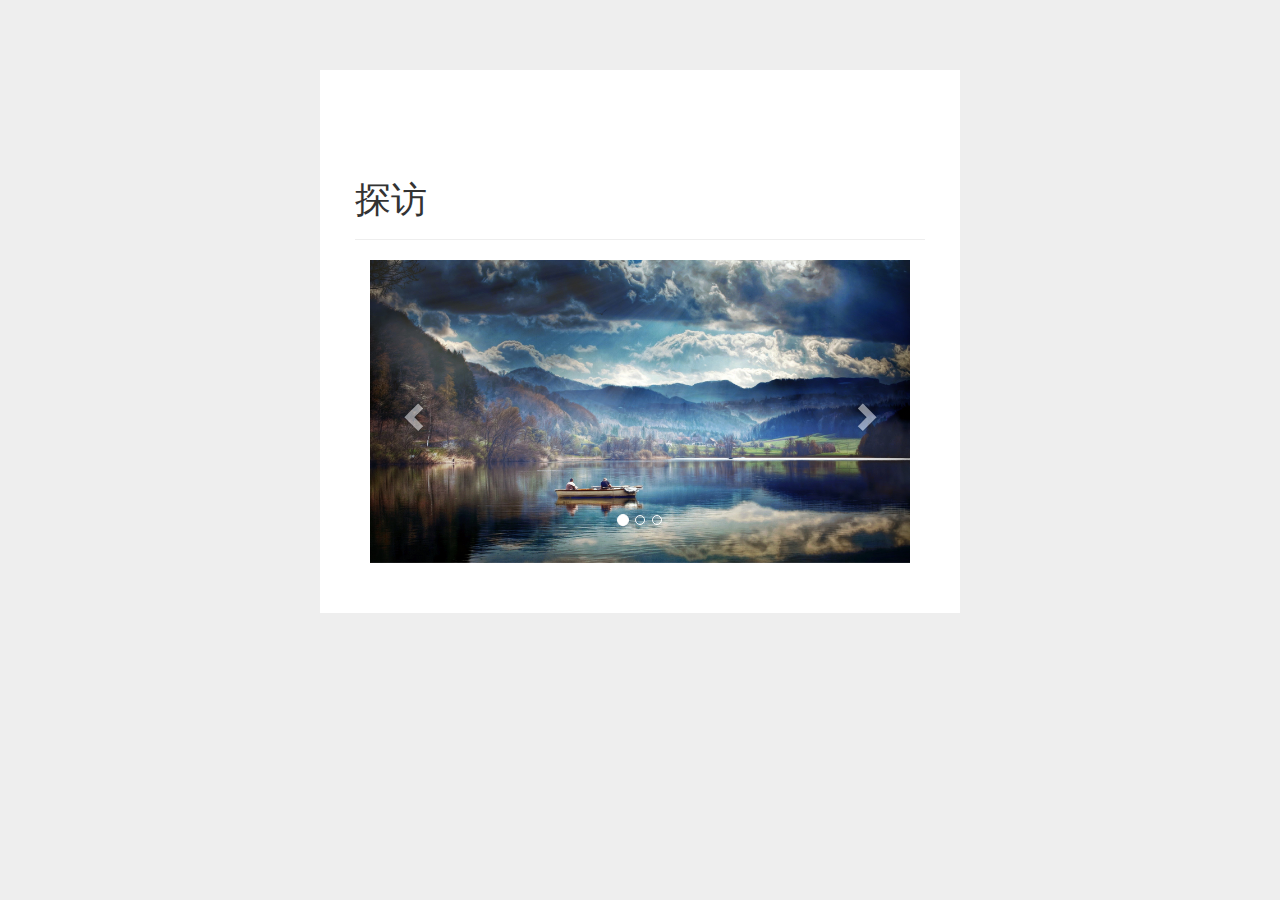
<file: second_page.html>
<!DOCTYPE html>
<html lang="en">
  <head>
    <meta charset="utf-8">
    <meta http-equiv="X-UA-Compatible" content="IE=edge">
    <meta name="viewport" content="width=device-width, initial-scale=1">
    <!-- The above 3 meta tags *must* come first in the head; any other head content must come *after* these tags -->
    <meta name="description" content="">
    <meta name="author" content="">
    <link rel="icon" href="favicon.ico">

    <title>Theme Template for Bootstrap</title>

    <!-- Bootstrap core CSS -->
    <link href="dist/css/bootstrap.min.css" rel="stylesheet">
    <!-- Bootstrap theme -->
    <link href="dist/css/bootstrap-theme.min.css" rel="stylesheet">
    <!-- IE10 viewport hack for Surface/desktop Windows 8 bug -->
    <link href="assets/css/ie10-viewport-bug-workaround.css" rel="stylesheet">

    <!-- Custom styles for this template -->
    <link href="custom_css/theme.css" rel="stylesheet">

    <!-- Just for debugging purposes. Don't actually copy these 2 lines! -->
    <!--[if lt IE 9]><script src="../../assets/js/ie8-responsive-file-warning.js"></script><![endif]-->
    <script src="assets/js/ie-emulation-modes-warning.js"></script>

    <!-- HTML5 shim and Respond.js for IE8 support of HTML5 elements and media queries -->
    <!--[if lt IE 9]>
      <script src="https://oss.maxcdn.com/html5shiv/3.7.2/html5shiv.min.js"></script>
      <script src="https://oss.maxcdn.com/respond/1.4.2/respond.min.js"></script>
    <![endif]-->
  </head>

  <body role="document">

    <!-- Fixed navbar -->
    <!-- nav class="navbar navbar-inverse navbar-fixed-top">
      <div class="container">
        <div class="navbar-header">
          <button type="button" class="navbar-toggle collapsed" data-toggle="collapse" data-target="#navbar" aria-expanded="false" aria-controls="navbar">
            <span class="sr-only">Toggle navigation</span>
            <span class="icon-bar"></span>
            <span class="icon-bar"></span>
            <span class="icon-bar"></span>
          </button>
          <a class="navbar-brand" href="#">Bootstrap theme</a>
        </div>
        <div id="navbar" class="navbar-collapse collapse">
          <ul class="nav navbar-nav">
            <li class="active"><a href="#">Home</a></li>
            <li><a href="#about">About</a></li>
            <li><a href="#contact">Contact</a></li>
            <li class="dropdown">
              <a href="#" class="dropdown-toggle" data-toggle="dropdown" role="button" aria-haspopup="true" aria-expanded="false">Dropdown <span class="caret"></span></a>
              <ul class="dropdown-menu">
                <li><a href="#">Action</a></li>
                <li><a href="#">Another action</a></li>
                <li><a href="#">Something else here</a></li>
                <li role="separator" class="divider"></li>
                <li class="dropdown-header">Nav header</li>
                <li><a href="#">Separated link</a></li>
                <li><a href="#">One more separated link</a></li>
              </ul>
            </li>
          </ul>
        </div><!--/.nav-collapse -->
      <!-- /div>
    </nav -->

    <div class="container theme-showcase" role="main">

      <!-- div class="alert alert-success" role="alert">
      <div  class="banner" >上海独立书店记事
          <button type="button" class="btn btn-lg btn-primary" style="float:right">下一页</button>
      </div>
      </div>
      <br />
      <br /><br /><br />
      <!-- Main jumbotron for a primary marketing message or call to action -->
      <!-- div class="jumbotron row">
               <div class="col-sm-6 title"> 发展历史</div>
       <div class="col-sm-6"> 
        <img class="title-image" src="images/title_1.jpg">
       </div>
      </div>

      <div class="jumbotron row">
               <div class="col-sm-6 title"> 发展历史</div>
       <div class="col-sm-6"> 
        <img class="title-image" src="images/title_1.jpg">
       </div>
      </div -->


      <!-- div class="page-header">
        <h1>Buttons</h1>
      </div -->
      <!-- p>
        <button type="button" class="btn btn-lg btn-default">Default</button>
        <button type="button" class="btn btn-lg btn-primary">Primary</button>
        <button type="button" class="btn btn-lg btn-success">Success</button>
        <button type="button" class="btn btn-lg btn-info">Info</button>
        <button type="button" class="btn btn-lg btn-warning">Warning</button>
        <button type="button" class="btn btn-lg btn-danger">Danger</button>
        <button type="button" class="btn btn-lg btn-link">Link</button>
      </p -->
      <!--  p>
        <button type="button" class="btn btn-default">Default</button>
        <button type="button" class="btn btn-primary">Primary</button>
        <button type="button" class="btn btn-success">Success</button>
        <button type="button" class="btn btn-info">Info</button>
        <button type="button" class="btn btn-warning">Warning</button>
        <button type="button" class="btn btn-danger">Danger</button>
        <button type="button" class="btn btn-link">Link</button>
      </p -->
      <!-- p>
        <button type="button" class="btn btn-sm btn-default">Default</button>
        <button type="button" class="btn btn-sm btn-primary">Primary</button>
        <button type="button" class="btn btn-sm btn-success">Success</button>
        <button type="button" class="btn btn-sm btn-info">Info</button>
        <button type="button" class="btn btn-sm btn-warning">Warning</button>
        <button type="button" class="btn btn-sm btn-danger">Danger</button>
        <button type="button" class="btn btn-sm btn-link">Link</button>
      </p -->
      <!-- p>
        <button type="button" class="btn btn-xs btn-default">Default</button>
        <button type="button" class="btn btn-xs btn-primary">Primary</button>
        <button type="button" class="btn btn-xs btn-success">Success</button>
        <button type="button" class="btn btn-xs btn-info">Info</button>
        <button type="button" class="btn btn-xs btn-warning">Warning</button>
        <button type="button" class="btn btn-xs btn-danger">Danger</button>
        <button type="button" class="btn btn-xs btn-link">Link</button>
      </p -->


      <!-- div class="page-header">
        <h1>Tables</h1>
      </div -->
      <!-- div class="row">
        <!div class="col-md-6">
          <table class="table">
            <thead>
              <tr>
                <th>#</th>
                <th>First Name</th>
                <th>Last Name</th>
                <th>Username</th>
              </tr>
            </thead>
            <tbody>
              <tr>
                <td>1</td>
                <td>Mark</td>
                <td>Otto</td>
                <td>@mdo</td>
              </tr>
              <tr>
                <td>2</td>
                <td>Jacob</td>
                <td>Thornton</td>
                <td>@fat</td>
              </tr>
              <tr>
                <td>3</td>
                <td>Larry</td>
                <td>the Bird</td>
                <td>@twitter</td>
              </tr>
            </tbody>
          </table>
        </div>
        <div class="col-md-6">
          <table class="table table-striped">
            <thead>
              <tr>
                <th>#</th>
                <th>First Name</th>
                <th>Last Name</th>
                <th>Username</th>
              </tr>
            </thead>
            <tbody>
              <tr>
                <td>1</td>
                <td>Mark</td>
                <td>Otto</td>
                <td>@mdo</td>
              </tr>
              <tr>
                <td>2</td>
                <td>Jacob</td>
                <td>Thornton</td>
                <td>@fat</td>
              </tr>
              <tr>
                <td>3</td>
                <td>Larry</td>
                <td>the Bird</td>
                <td>@twitter</td>
              </tr>
            </tbody>
          </table>
        </div>
      </div -->

      <!-- div class="row">
        <div class="col-md-6">
          <table class="table table-bordered">
            <thead>
              <tr>
                <th>#</th>
                <th>First Name</th>
                <th>Last Name</th>
                <th>Username</th>
              </tr>
            </thead>
            <tbody>
              <tr>
                <td rowspan="2">1</td>
                <td>Mark</td>
                <td>Otto</td>
                <td>@mdo</td>
              </tr>
              <tr>
                <td>Mark</td>
                <td>Otto</td>
                <td>@TwBootstrap</td>
              </tr>
              <tr>
                <td>2</td>
                <td>Jacob</td>
                <td>Thornton</td>
                <td>@fat</td>
              </tr>
              <tr>
                <td>3</td>
                <td colspan="2">Larry the Bird</td>
                <td>@twitter</td>
              </tr>
            </tbody>
          </table>
        </div>
        <div class="col-md-6">
          <table class="table table-condensed">
            <thead>
              <tr>
                <th>#</th>
                <th>First Name</th>
                <th>Last Name</th>
                <th>Username</th>
              </tr>
            </thead>
            <tbody>
              <tr>
                <td>1</td>
                <td>Mark</td>
                <td>Otto</td>
                <td>@mdo</td>
              </tr>
              <tr>
                <td>2</td>
                <td>Jacob</td>
                <td>Thornton</td>
                <td>@fat</td>
              </tr>
              <tr>
                <td>3</td>
                <td colspan="2">Larry the Bird</td>
                <td>@twitter</td>
              </tr>
            </tbody>
          </table>
        </div>
      </div -->


      <!-- div class="page-header">
        <h1>Thumbnails</h1>
      </div -->
      <!--img data-src="holder.js/200x200" class="img-thumbnail" alt="A generic square placeholder image with a white border around it, making it resemble a photograph taken with an old instant camera" -->


      <!-- div class="page-header">
        <h1>Labels</h1>
      </div>
      <h1>
        <span class="label label-default">Default</span>
        <span class="label label-primary">Primary</span>
        <span class="label label-success">Success</span>
        <span class="label label-info">Info</span>
        <span class="label label-warning">Warning</span>
        <span class="label label-danger">Danger</span>
      </h1>
      <h2>
        <span class="label label-default">Default</span>
        <span class="label label-primary">Primary</span>
        <span class="label label-success">Success</span>
        <span class="label label-info">Info</span>
        <span class="label label-warning">Warning</span>
        <span class="label label-danger">Danger</span>
      </h2>
      <h3>
        <span class="label label-default">Default</span>
        <span class="label label-primary">Primary</span>
        <span class="label label-success">Success</span>
        <span class="label label-info">Info</span>
        <span class="label label-warning">Warning</span>
        <span class="label label-danger">Danger</span>
      </h3>
      <h4>
        <span class="label label-default">Default</span>
        <span class="label label-primary">Primary</span>
        <span class="label label-success">Success</span>
        <span class="label label-info">Info</span>
        <span class="label label-warning">Warning</span>
        <span class="label label-danger">Danger</span>
      </h4>
      <h5>
        <span class="label label-default">Default</span>
        <span class="label label-primary">Primary</span>
        <span class="label label-success">Success</span>
        <span class="label label-info">Info</span>
        <span class="label label-warning">Warning</span>
        <span class="label label-danger">Danger</span>
      </h5>
      <h6>
        <span class="label label-default">Default</span>
        <span class="label label-primary">Primary</span>
        <span class="label label-success">Success</span>
        <span class="label label-info">Info</span>
        <span class="label label-warning">Warning</span>
        <span class="label label-danger">Danger</span>
      </h6>
      <p>
        <span class="label label-default">Default</span>
        <span class="label label-primary">Primary</span>
        <span class="label label-success">Success</span>
        <span class="label label-info">Info</span>
        <span class="label label-warning">Warning</span>
        <span class="label label-danger">Danger</span>
      </p -->


      <!-- div class="page-header">
        <h1>Badges</h1>
      </div>
      <p>
        <a href="#">Inbox <span class="badge">42</span></a>
      </p>
      <ul class="nav nav-pills" role="tablist">
        <li role="presentation" class="active"><a href="#">Home <span class="badge">42</span></a></li>
        <li role="presentation"><a href="#">Profile</a></li>
        <li role="presentation"><a href="#">Messages <span class="badge">3</span></a></li>
      </ul -->


      <!-- div class="page-header">
        <h1>Dropdown menus</h1>
      </div>
      <div class="dropdown theme-dropdown clearfix">
        <a id="dropdownMenu1" href="#" class="sr-only dropdown-toggle" data-toggle="dropdown" role="button" aria-haspopup="true" aria-expanded="false">Dropdown <span class="caret"></span></a>
        <ul class="dropdown-menu" aria-labelledby="dropdownMenu1">
          <li class="active"><a href="#">Action</a></li>
          <li><a href="#">Another action</a></li>
          <li><a href="#">Something else here</a></li>
          <li role="separator" class="divider"></li>
          <li><a href="#">Separated link</a></li>
        </ul>
      </div -->


      <!-- div class="page-header">
        <h1>Navs</h1>
      </div>
      <ul class="nav nav-tabs" role="tablist">
        <li role="presentation" class="active"><a href="#">Home</a></li>
        <li role="presentation"><a href="#">Profile</a></li>
        <li role="presentation"><a href="#">Messages</a></li>
      </ul>
      <ul class="nav nav-pills" role="tablist">
        <li role="presentation" class="active"><a href="#">Home</a></li>
        <li role="presentation"><a href="#">Profile</a></li>
        <li role="presentation"><a href="#">Messages</a></li>
      </ul -->


      <!-- div class="page-header">
        <h1>Navbars</h1>
      </div -->

      <!-- nav class="navbar navbar-default">
        <div class="container">
          <div class="navbar-header">
            <button type="button" class="navbar-toggle collapsed" data-toggle="collapse" data-target=".navbar-collapse">
              <span class="sr-only">Toggle navigation</span>
              <span class="icon-bar"></span>
              <span class="icon-bar"></span>
              <span class="icon-bar"></span>
            </button>
            <a class="navbar-brand" href="#">Project name</a>
          </div>
          <div class="navbar-collapse collapse">
            <ul class="nav navbar-nav">
              <li class="active"><a href="#">Home</a></li>
              <li><a href="#about">About</a></li>
              <li><a href="#contact">Contact</a></li>
              <li class="dropdown">
                <a href="#" class="dropdown-toggle" data-toggle="dropdown" role="button" aria-haspopup="true" aria-expanded="false">Dropdown <span class="caret"></span></a>
                <ul class="dropdown-menu">
                  <li><a href="#">Action</a></li>
                  <li><a href="#">Another action</a></li>
                  <li><a href="#">Something else here</a></li>
                  <li role="separator" class="divider"></li>
                  <li class="dropdown-header">Nav header</li>
                  <li><a href="#">Separated link</a></li>
                  <li><a href="#">One more separated link</a></li>
                </ul>
              </li>
            </ul>
          </div><!--/.nav-collapse -->
        
        <!--
        < /div>
      </nav >
    -->

      <!-- nav class="navbar navbar-inverse">
        <div class="container">
          <div class="navbar-header">
            <button type="button" class="navbar-toggle collapsed" data-toggle="collapse" data-target=".navbar-collapse">
              <span class="sr-only">Toggle navigation</span>
              <span class="icon-bar"></span>
              <span class="icon-bar"></span>
              <span class="icon-bar"></span>
            </button>
            <a class="navbar-brand" href="#">Project name</a>
          </div>
          <div class="navbar-collapse collapse">
            <ul class="nav navbar-nav">
              <li class="active"><a href="#">Home</a></li>
              <li><a href="#about">About</a></li>
              <li><a href="#contact">Contact</a></li>
              <li class="dropdown">
                <a href="#" class="dropdown-toggle" data-toggle="dropdown" role="button" aria-haspopup="true" aria-expanded="false">Dropdown <span class="caret"></span></a>
                <ul class="dropdown-menu">
                  <li><a href="#">Action</a></li>
                  <li><a href="#">Another action</a></li>
                  <li><a href="#">Something else here</a></li>
                  <li role="separator" class="divider"></li>
                  <li class="dropdown-header">Nav header</li>
                  <li><a href="#">Separated link</a></li>
                  <li><a href="#">One more separated link</a></li>
                </ul>
              </li>
            </ul>
          </div><!--/.nav-collapse -->
          <!-- 
        < /div>
      </nav >
    -->


      <!-- div class="page-header">
        <h1>Alerts</h1>
      </div>
      <div class="alert alert-success" role="alert">
        <strong>Well done!</strong> You successfully read this important alert message.
      </div>
      <div class="alert alert-info" role="alert">
        <strong>Heads up!</strong> This alert needs your attention, but it's not super important.
      </div>
      <div class="alert alert-warning" role="alert">
        <strong>Warning!</strong> Best check yo self, you're not looking too good.
      </div>
      <div class="alert alert-danger" role="alert">
        <strong>Oh snap!</strong> Change a few things up and try submitting again.
      </div -->


      <!-- div class="page-header">
        <h1>Progress bars</h1>
      </div>
      <div class="progress">
        <div class="progress-bar" role="progressbar" aria-valuenow="60" aria-valuemin="0" aria-valuemax="100" style="width: 60%;"><span class="sr-only">60% Complete</span></div>
      </div>
      <div class="progress">
        <div class="progress-bar progress-bar-success" role="progressbar" aria-valuenow="40" aria-valuemin="0" aria-valuemax="100" style="width: 40%"><span class="sr-only">40% Complete (success)</span></div>
      </div>
      <div class="progress">
        <div class="progress-bar progress-bar-info" role="progressbar" aria-valuenow="20" aria-valuemin="0" aria-valuemax="100" style="width: 20%"><span class="sr-only">20% Complete</span></div>
      </div>
      <div class="progress">
        <div class="progress-bar progress-bar-warning" role="progressbar" aria-valuenow="60" aria-valuemin="0" aria-valuemax="100" style="width: 60%"><span class="sr-only">60% Complete (warning)</span></div>
      </div>
      <div class="progress">
        <div class="progress-bar progress-bar-danger" role="progressbar" aria-valuenow="80" aria-valuemin="0" aria-valuemax="100" style="width: 80%"><span class="sr-only">80% Complete (danger)</span></div>
      </div>
      <div class="progress">
        <div class="progress-bar progress-bar-striped" role="progressbar" aria-valuenow="60" aria-valuemin="0" aria-valuemax="100" style="width: 60%"><span class="sr-only">60% Complete</span></div>
      </div>
      <div class="progress">
        <div class="progress-bar progress-bar-success" style="width: 35%"><span class="sr-only">35% Complete (success)</span></div>
        <div class="progress-bar progress-bar-warning" style="width: 20%"><span class="sr-only">20% Complete (warning)</span></div>
        <div class="progress-bar progress-bar-danger" style="width: 10%"><span class='sr-only'>10% Complete (danger)</span></div>
      </div -->


      <!-- div class="page-header">
        <h1>List groups</h1>
      </div>
      <div class="row">
        <div class="col-sm-4">
          <ul class="list-group">
            <li class="list-group-item">Cras justo odio</li>
            <li class="list-group-item">Dapibus ac facilisis in</li>
            <li class="list-group-item">Morbi leo risus</li>
            <li class="list-group-item">Porta ac consectetur ac</li>
            <li class="list-group-item">Vestibulum at eros</li>
          </ul>
        </div><!-- /.col-sm-4 -->
        <!-- div class="col-sm-4">
          <div class="list-group">
            <a href="#" class="list-group-item active">
              Cras justo odio
            </a>
            <a href="#" class="list-group-item">Dapibus ac facilisis in</a>
            <a href="#" class="list-group-item">Morbi leo risus</a>
            <a href="#" class="list-group-item">Porta ac consectetur ac</a>
            <a href="#" class="list-group-item">Vestibulum at eros</a>
          </div>
        </div><!-- /.col-sm-4 -->
        <!-- div class="col-sm-4">
          <div class="list-group">
            <a href="#" class="list-group-item active">
              <h4 class="list-group-item-heading">List group item heading</h4>
              <p class="list-group-item-text">Donec id elit non mi porta gravida at eget metus. Maecenas sed diam eget risus varius blandit.</p>
            </a>
            <a href="#" class="list-group-item">
              <h4 class="list-group-item-heading">List group item heading</h4>
              <p class="list-group-item-text">Donec id elit non mi porta gravida at eget metus. Maecenas sed diam eget risus varius blandit.</p>
            </a>
            <a href="#" class="list-group-item">
              <h4 class="list-group-item-heading">List group item heading</h4>
              <p class="list-group-item-text">Donec id elit non mi porta gravida at eget metus. Maecenas sed diam eget risus varius blandit.</p>
            </a>
          </div>
        </div><!-- /.col-sm-4 -->
      <!--/div-->


      <!-- div class="page-header">
        <h1>Panels</h1>
      </div>
      <div class="row">
        <div class="col-sm-4">
          <div class="panel panel-default">
            <div class="panel-heading">
              <h3 class="panel-title">Panel title</h3>
            </div>
            <div class="panel-body">
              Panel content
            </div>
          </div>
          <div class="panel panel-primary">
            <div class="panel-heading">
              <h3 class="panel-title">Panel title</h3>
            </div>
            <div class="panel-body">
              Panel content
            </div>
          </div>
        </div><!-- /.col-sm-4 -->
        <!-- div class="col-sm-4">
          <div class="panel panel-success">
            <div class="panel-heading">
              <h3 class="panel-title">Panel title</h3>
            </div>
            <div class="panel-body">
              Panel content
            </div>
          </div>
          <div class="panel panel-info">
            <div class="panel-heading">
              <h3 class="panel-title">Panel title</h3>
            </div>
            <div class="panel-body">
              Panel content
            </div>
          </div>
        </div><!-- /.col-sm-4 -->
        <!-- div class="col-sm-4">
          <div class="panel panel-warning">
            <div class="panel-heading">
              <h3 class="panel-title">Panel title</h3>
            </div>
            <div class="panel-body">
              Panel content
            </div>
          </div>
          <div class="panel panel-danger">
            <div class="panel-heading">
              <h3 class="panel-title">Panel title</h3>
            </div>
            <div class="panel-body">
              Panel content
            </div>
          </div>
        </div><!-- /.col-sm-4 -->
      <!-- /div -->


      <!-- div class="page-header">
        <h1>Wells</h1>
      </div>
      <div class="well">
        <p>Lorem ipsum dolor sit amet, consectetur adipiscing elit. Maecenas sed diam eget risus varius blandit sit amet non magna. Lorem ipsum dolor sit amet, consectetur adipiscing elit. Praesent commodo cursus magna, vel scelerisque nisl consectetur et. Cras mattis consectetur purus sit amet fermentum. Duis mollis, est non commodo luctus, nisi erat porttitor ligula, eget lacinia odio sem nec elit. Aenean lacinia bibendum nulla sed consectetur.</p>
      </div -->


      <div class="page-header row">
        <div class="col-">
          <h1>探访</h1>
        </div>
      </div>
      <div id="carousel-example-generic" class="carousel slide" data-ride="carousel">
        <ol class="carousel-indicators">
          <li data-target="#carousel-example-generic" data-slide-to="0" class="active"></li>
          <li data-target="#carousel-example-generic" data-slide-to="1"></li>
          <li data-target="#carousel-example-generic" data-slide-to="2"></li>
        </ol>
        <div class="carousel-inner" role="listbox">
          <div class="item active">
            <img src="images/banner.jpg" alt="First slide">
          </div>
          <div class="item">
            <img src="images/banner.jpg" alt="Second slide">
          </div>
          <div class="item">
            <img src="images/banner.jpg" alt="Third slide">
          </div>
        </div>
        <a class="left carousel-control" href="#carousel-example-generic" role="button" data-slide="prev">
          <span class="glyphicon glyphicon-chevron-left" aria-hidden="true"></span>
          <span class="sr-only">Previous</span>
        </a>
        <a class="right carousel-control" href="#carousel-example-generic" role="button" data-slide="next">
          <span class="glyphicon glyphicon-chevron-right" aria-hidden="true"></span>
          <span class="sr-only">Next</span>
        </a>
      </div >


    </div > <!-- /container -->


    <!-- Bootstrap core JavaScript
    ================================================== -->
    <!-- Placed at the end of the document so the pages load faster -->
    <script src="https://ajax.googleapis.com/ajax/libs/jquery/1.11.3/jquery.min.js"></script>
    <script>window.jQuery || document.write('<script src="assets/js/vendor/jquery.min.js"><\/script>')</script>
    <script src="dist/js/bootstrap.min.js"></script>
    <script src="assets/js/docs.min.js"></script>
    <!-- IE10 viewport hack for Surface/desktop Windows 8 bug -->
    <script src="assets/js/ie10-viewport-bug-workaround.js"></script>
  </body>
</html>
</file>
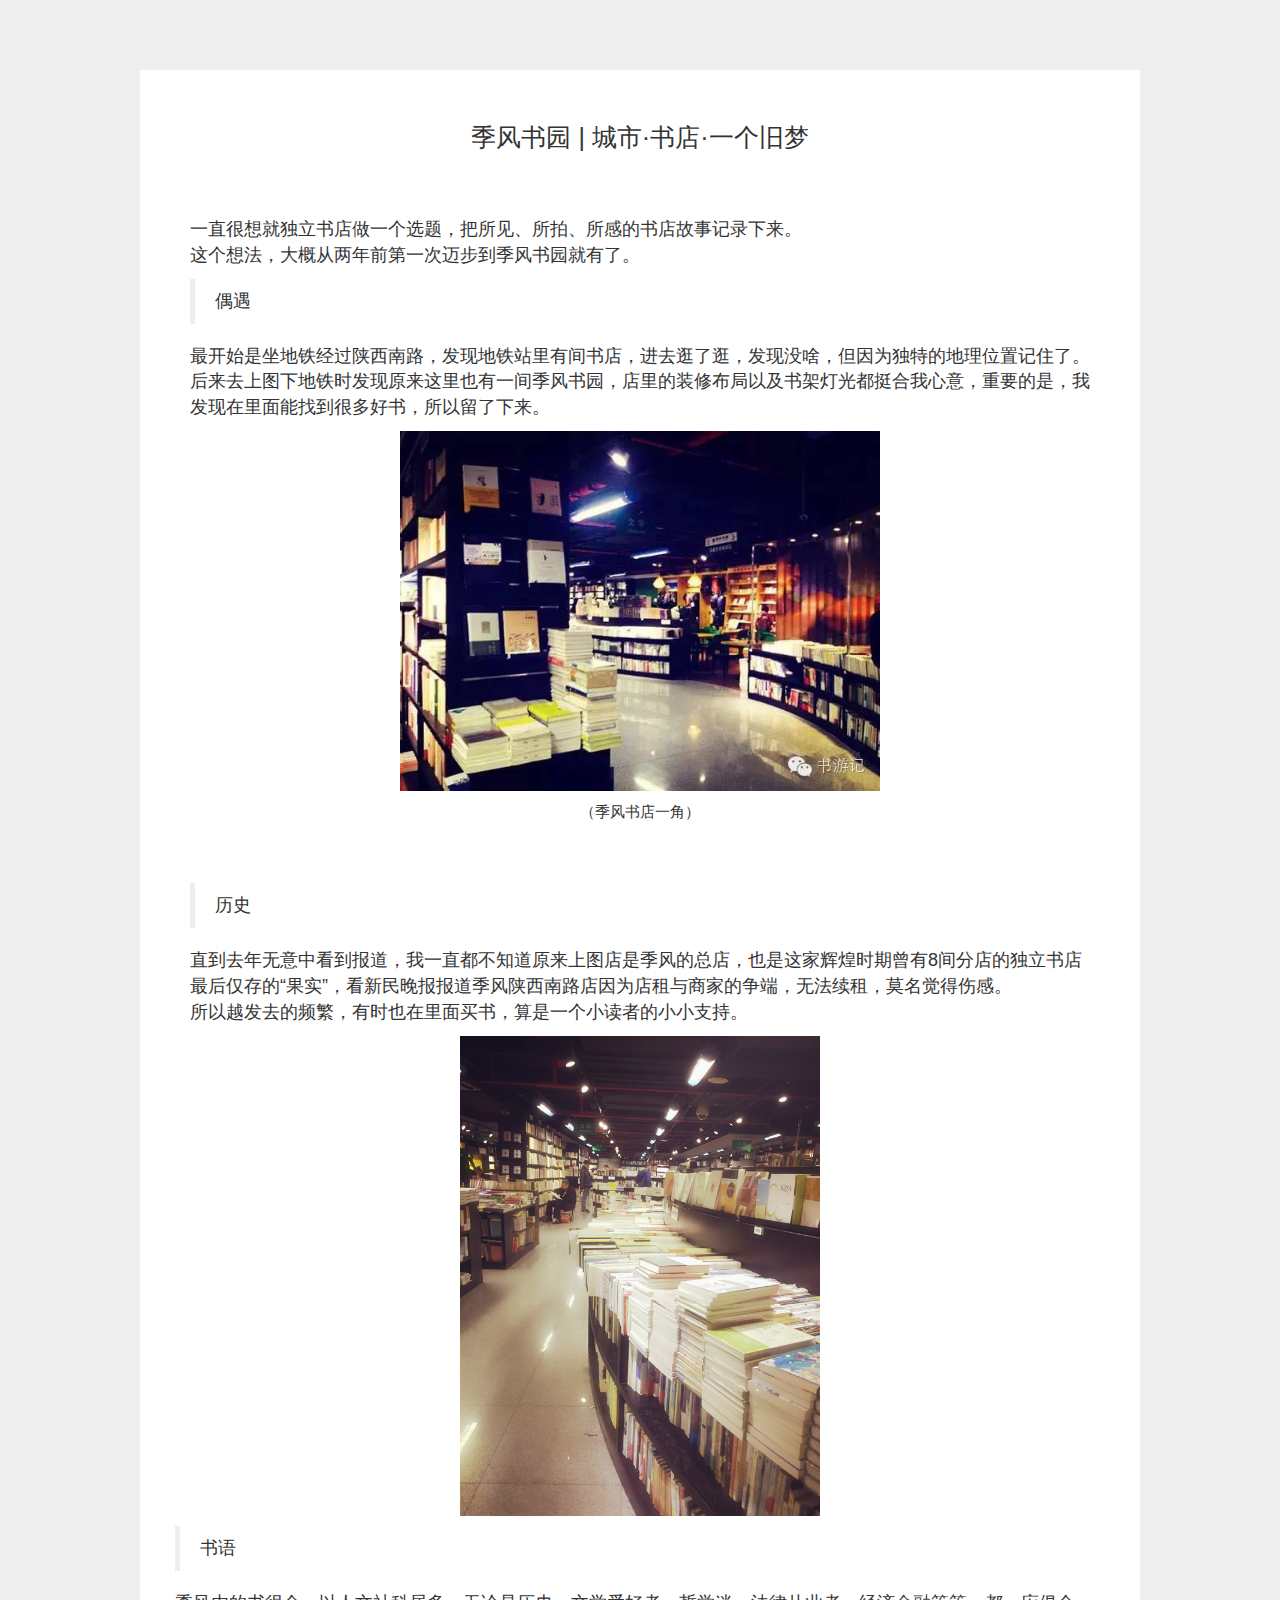
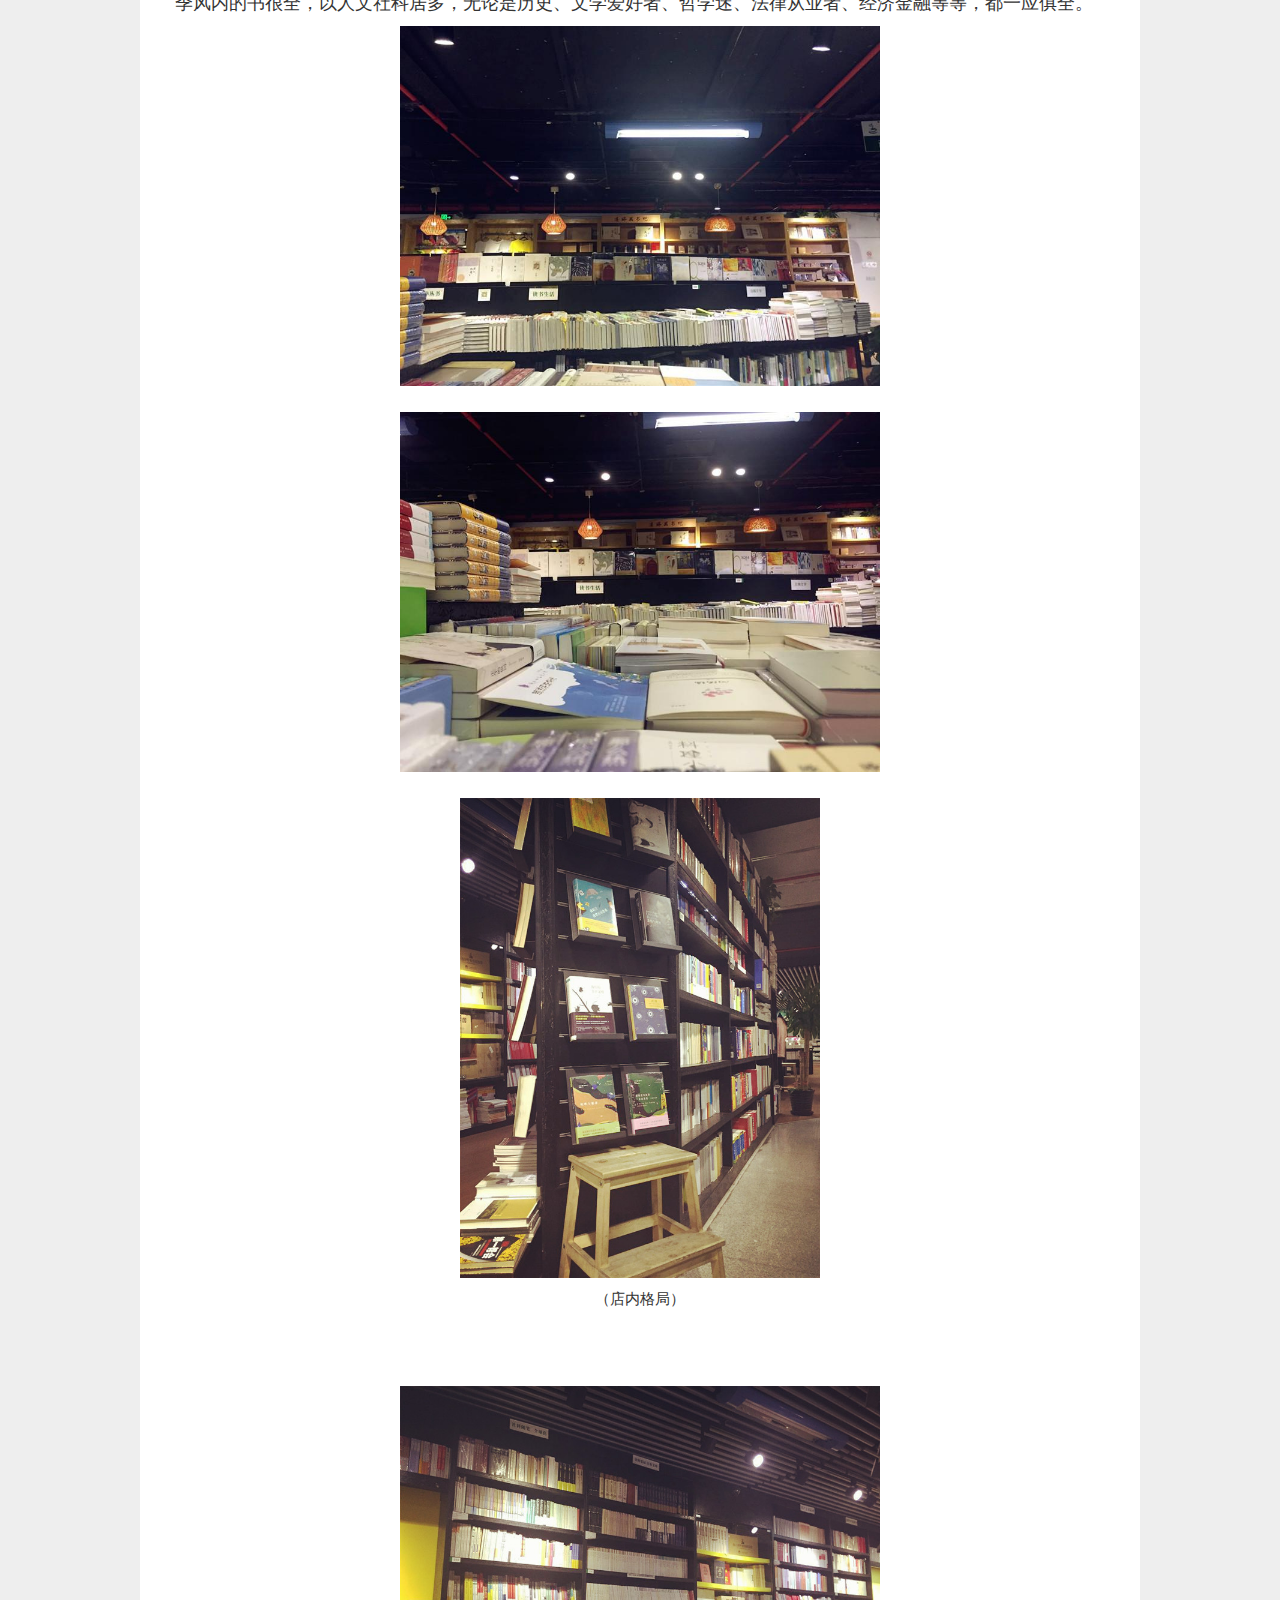
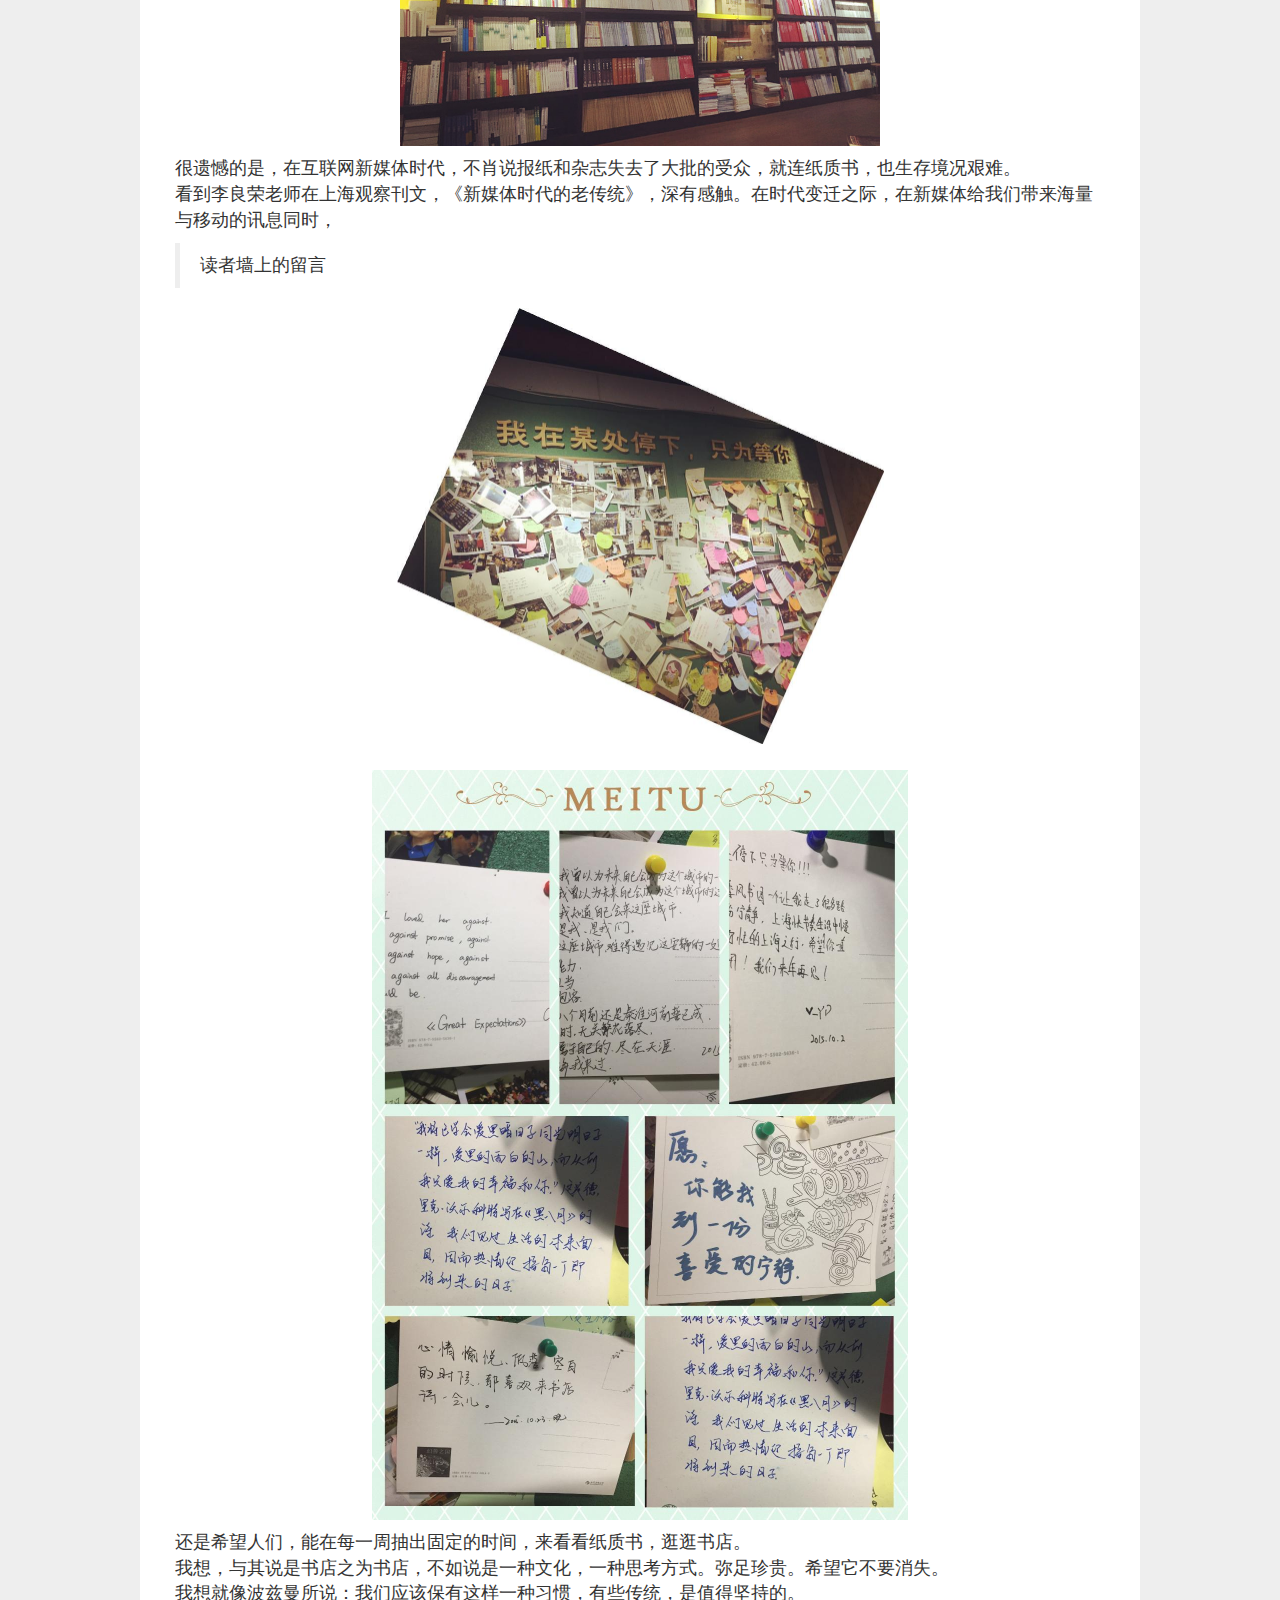
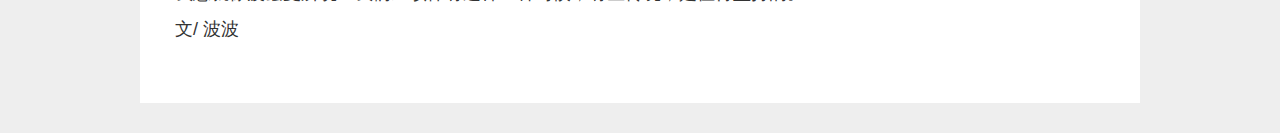
<file: archive/book_shop_1.html>
<!DOCTYPE html>
<html lang="en">

<head>
  <meta charset="utf-8">
  <meta http-equiv="X-UA-Compatible" content="IE=edge">
  <meta name="viewport" content="width=device-width, initial-scale=1">
  <!-- The above 3 meta tags *must* come first in the head; any other head content must come *after* these tags -->
  <meta name="description" content="">
  <meta name="author" content="">
  <!-- <link rel="icon" href="favicon.ico"> -->

  <title>季风书园 | 城市·书店·一个旧梦</title>

  <!-- Bootstrap core CSS -->
  <link href="../dist/css/bootstrap.min.css" rel="stylesheet">
  <!-- Bootstrap theme -->
  <link href="../dist/css/bootstrap-theme.min.css" rel="stylesheet">
  <!-- IE10 viewport hack for Surface/desktop Windows 8 bug -->
  <link href="../assets/css/ie10-viewport-bug-workaround.css" rel="stylesheet">

  <!-- Custom styles for this template -->
  <link href="../custom_css/theme.css" rel="stylesheet">

  <!-- Just for debugging purposes. Don't actually copy these 2 lines! -->
  <!--[if lt IE 9]><script src="../../assets/js/ie8-responsive-file-warning.js"></script><![endif]-->
  <script src="../assets/js/ie-emulation-modes-warning.js"></script>
  <link rel="shortcut icon" href="../favicon.ico" type="image/x-icon">

  <!-- HTML5 shim and Respond.js for IE8 support of HTML5 elements and media queries -->
  <!--[if lt IE 9]>
      <script src="https://oss.maxcdn.com/html5shiv/3.7.2/html5shiv.min.js"></script>
      <script src="https://oss.maxcdn.com/respond/1.4.2/respond.min.js"></script>
    <![endif]-->
  <style>
    @media (min-width: 1200px) {
      .container {
        width: 1000px;
      }
    }

    body {
      font-size: 18px;
    }

    img.maxwidth {
      width: 480px;
      height: 360px;
    }

    img.maxheight {
      width: 360px;
      height: 480px;
    }
    body {
      background-color: #eeeeee;
    }
    div.container {
      background-color: #ffffff;
      padding: 50px;
    }
  </style>
</head>

<body role="document">

  <div class="container theme-showcase" role="main">
    <center style="font-size:25px">季风书园 | 城市·书店·一个旧梦</center>
    <br>
    <br>
    <p></p>
    <p>一直很想就独立书店做一个选题，把所见、所拍、所感的书店故事记录下来。
      <br>这个想法，大概从两年前第一次迈步到季风书园就有了。 </p>
    <blockquote>
      <p>偶遇</p>
    </blockquote>
    <p>最开始是坐地铁经过陕西南路，发现地铁站里有间书店，进去逛了逛，发现没啥，但因为独特的地理位置记住了。
      <br>后来去上图下地铁时发现原来这里也有一间季风书园，店里的装修布局以及书架灯光都挺合我心意，重要的是，我发现在里面能找到很多好书，所以留了下来。
      <br>
      <div class="row">
        <img style="width:480px;height:360px;" class="center-block" src="../images/archive/book_shop_1/img1.jpg" alt="">
      </div>
    </p>
    <p></p>
    <center style="font-size:15px">（季风书店一角）</center>
    <br>
    <br>
    <p></p>
    <blockquote>
      <p>历史</p>
    </blockquote>
    <p>直到去年无意中看到报道，我一直都不知道原来上图店是季风的总店，也是这家辉煌时期曾有8间分店的独立书店最后仅存的“果实”，看新民晚报报道季风陕西南路店因为店租与商家的争端，无法续租，莫名觉得伤感。
      <br>所以越发去的频繁，有时也在里面买书，算是一个小读者的小小支持。
      <br>
      <div class="row">
        <img class="center-block maxheight" src="../images/archive/book_shop_1/img2.jpg" alt="">
        <div>
    </p>
    <blockquote>
      <p>书语</p>
    </blockquote>
    <p>季风内的书很全，以人文社科居多，无论是历史、文学爱好者、哲学迷、法律从业者、经济金融等等，都一应俱全。
      <br>
      <div class="row">
        <img class="center-block maxwidth" src="../images/archive/book_shop_1/img3.jpg" alt="">
      </div>
      <br>
      <div class="row">
        <img class="center-block maxwidth" src="../images/archive/book_shop_1/img4.jpg" alt="">
      </div>
      <br>
      <div class="row">
        <img class="center-block maxheight" src="../images/archive/book_shop_1/img5.jpg" alt="">
      </div>
    </p>
    <p></p>
    <center style="font-size:15px">（店内格局）</center>
    <br>
    <br>
    <br>
    <div class="row">
      <img class="center-block maxwidth" src="../images/archive/book_shop_1/img6.jpg" alt="">
    </div>
    <p></p>
    <p>很遗憾的是，在互联网新媒体时代，不肖说报纸和杂志失去了大批的受众，就连纸质书，也生存境况艰难。
      <br>看到李良荣老师在上海观察刊文，《新媒体时代的老传统》，深有感触。在时代变迁之际，在新媒体给我们带来海量与移动的讯息同时，</p>
    <blockquote>
      <p>读者墙上的留言</p>
    </blockquote>
    <p>
      <div class="row">
        <img class="center-block" style="width:487px;height:436px;" src="../images/archive/book_shop_1/img7.jpg" alt="">
      </div>
      <br>
      <div class="row">
        <img class="center-block" style=" width:536px;height:750px;" src="../images/archive/book_shop_1/img8.jpg" alt="">
      </div>
    </p>
    <p>还是希望人们，能在每一周抽出固定的时间，来看看纸质书，逛逛书店。
      <br>我想，与其说是书店之为书店，不如说是一种文化，一种思考方式。弥足珍贵。希望它不要消失。
      <br>我想就像波兹曼所说：我们应该保有这样一种习惯，有些传统，是值得坚持的。</p>
    <p>文/ 波波</p>
    </div>
    <!-- /container -->


    <!-- Bootstrap core JavaScript
  ================================================== -->
    <!-- Placed at the end of the document so the pages load faster -->
    <script src="https://ajax.googleapis.com/ajax/libs/jquery/1.11.3/jquery.min.js"></script>
    <script>
      window.jQuery || document.write('<script src="assets/js/vendor/jquery.min.js"><\/script>')
    </script>
    <script src="../dist/js/bootstrap.min.js"></script>
    <script src="../assets/js/docs.min.js"></script>
    <!-- IE10 viewport hack for Surface/desktop Windows 8 bug -->
    <script src="../assets/js/ie10-viewport-bug-workaround.js"></script>
</body>

</html>
</file>
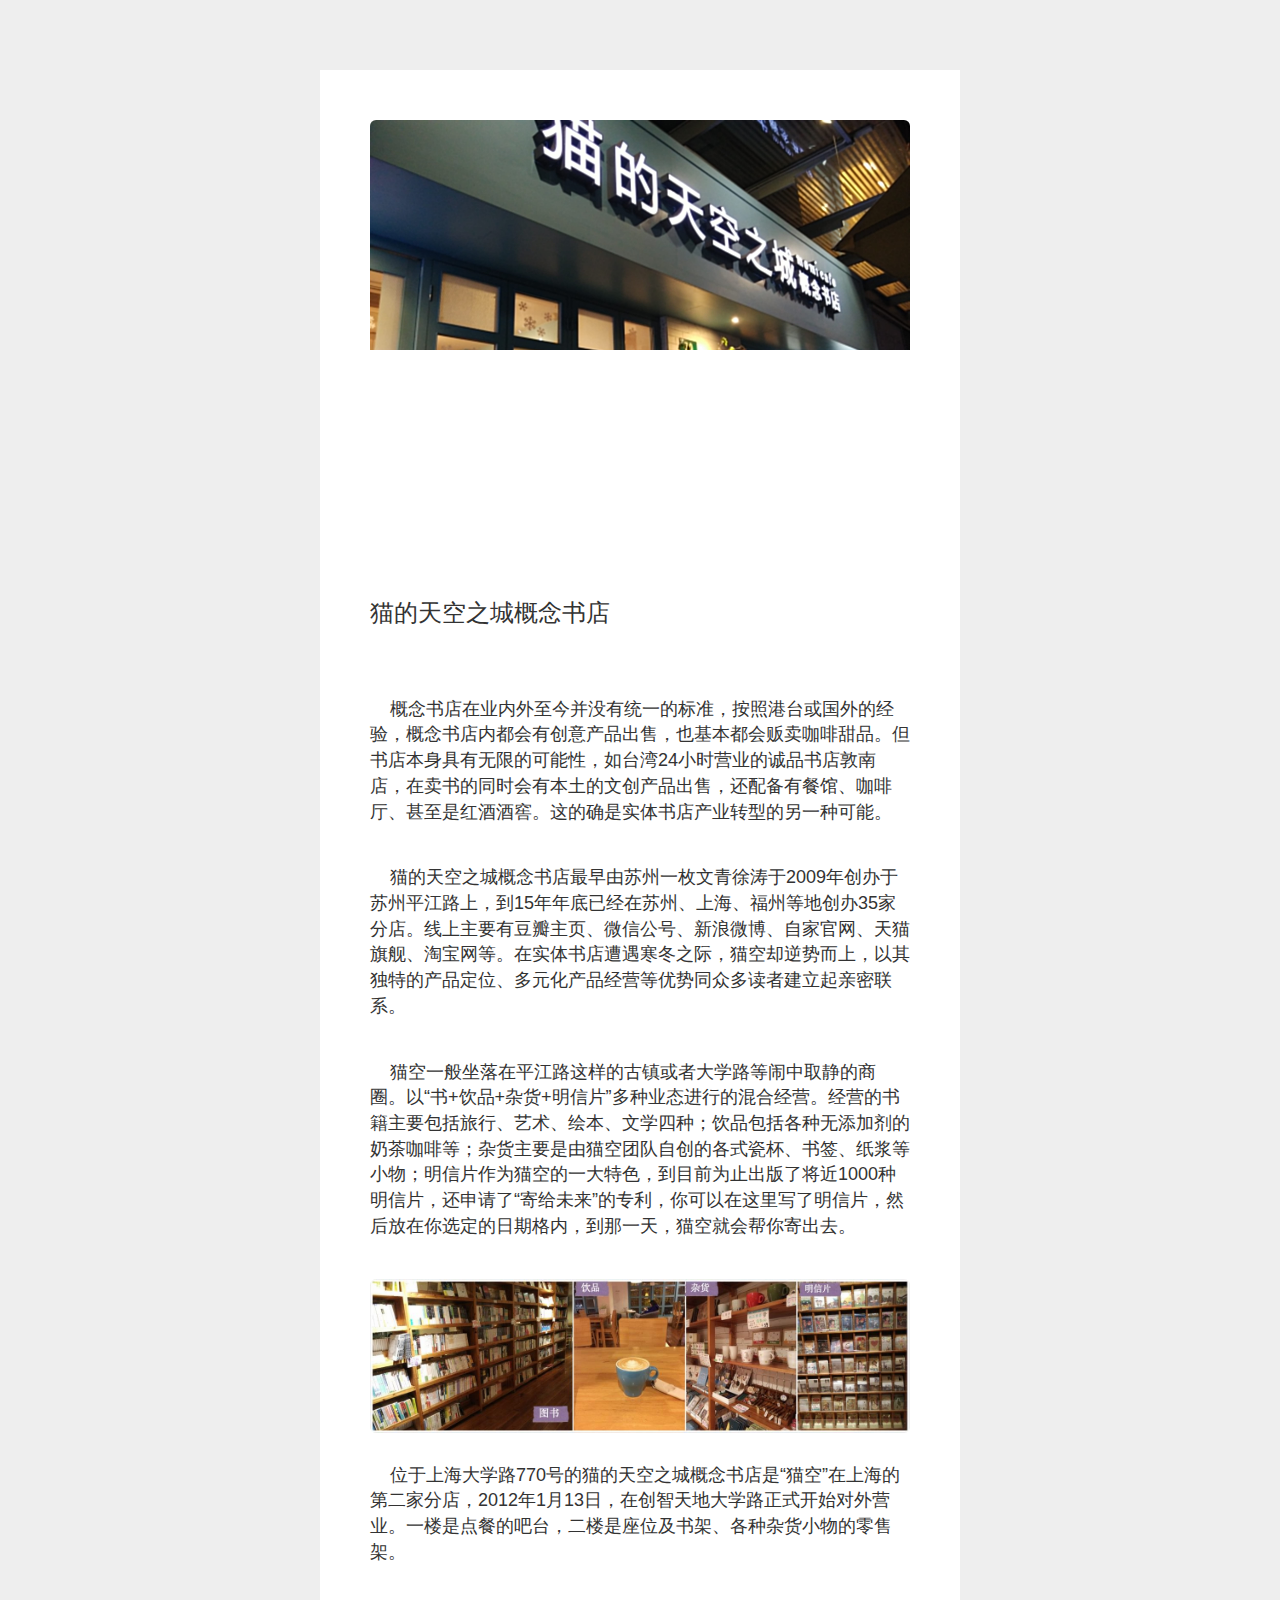
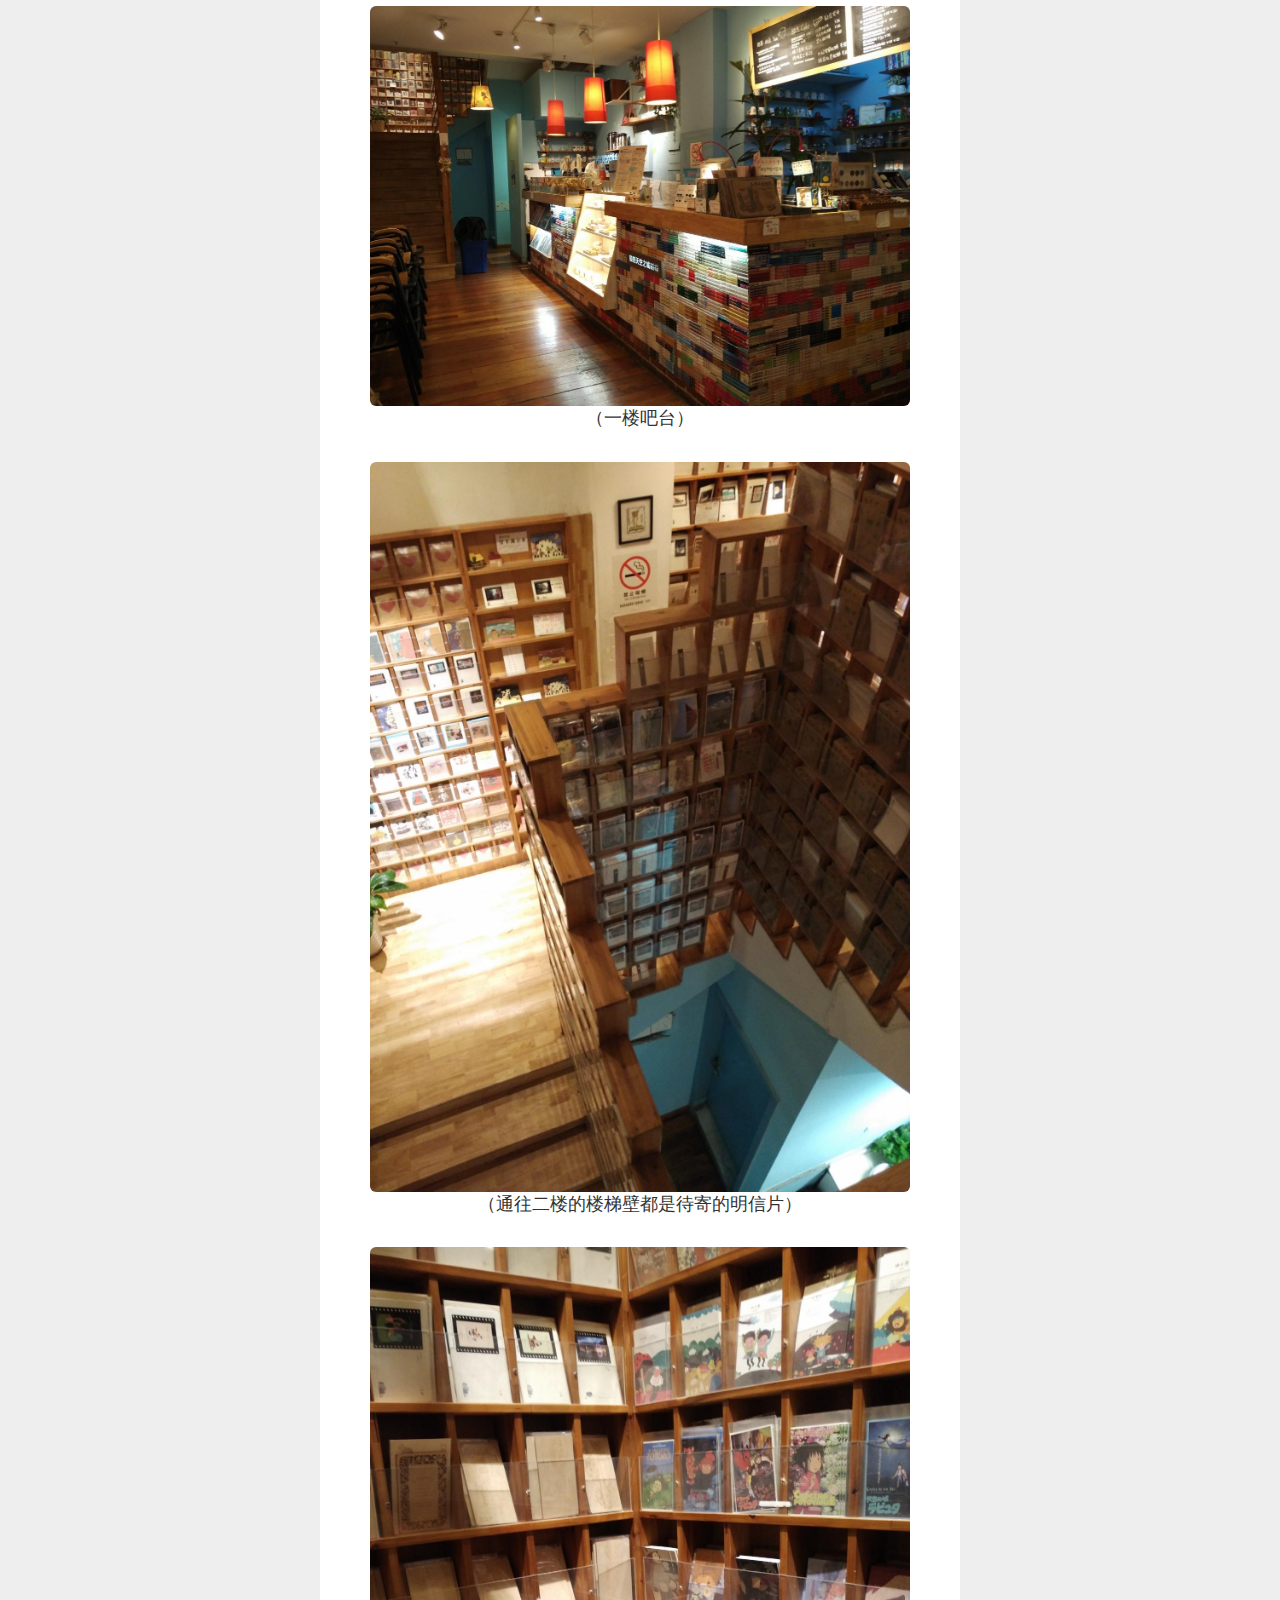
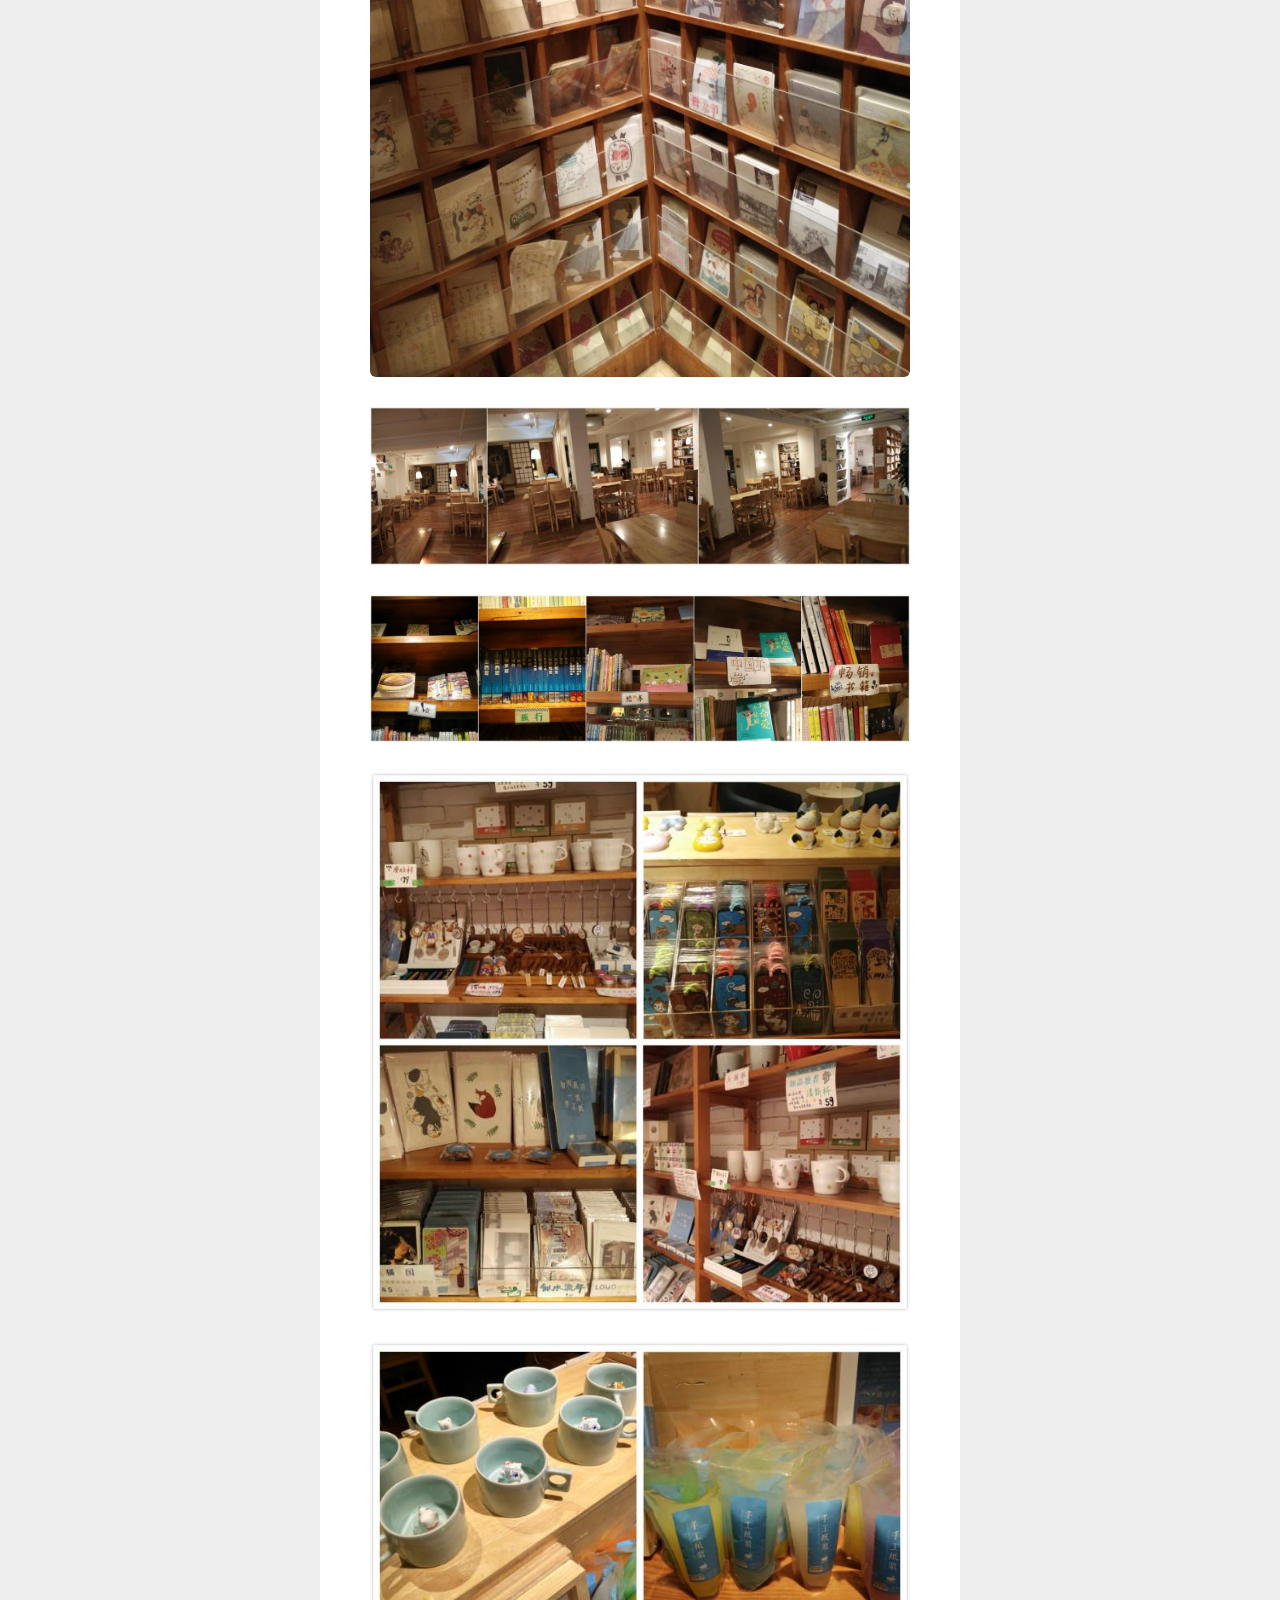
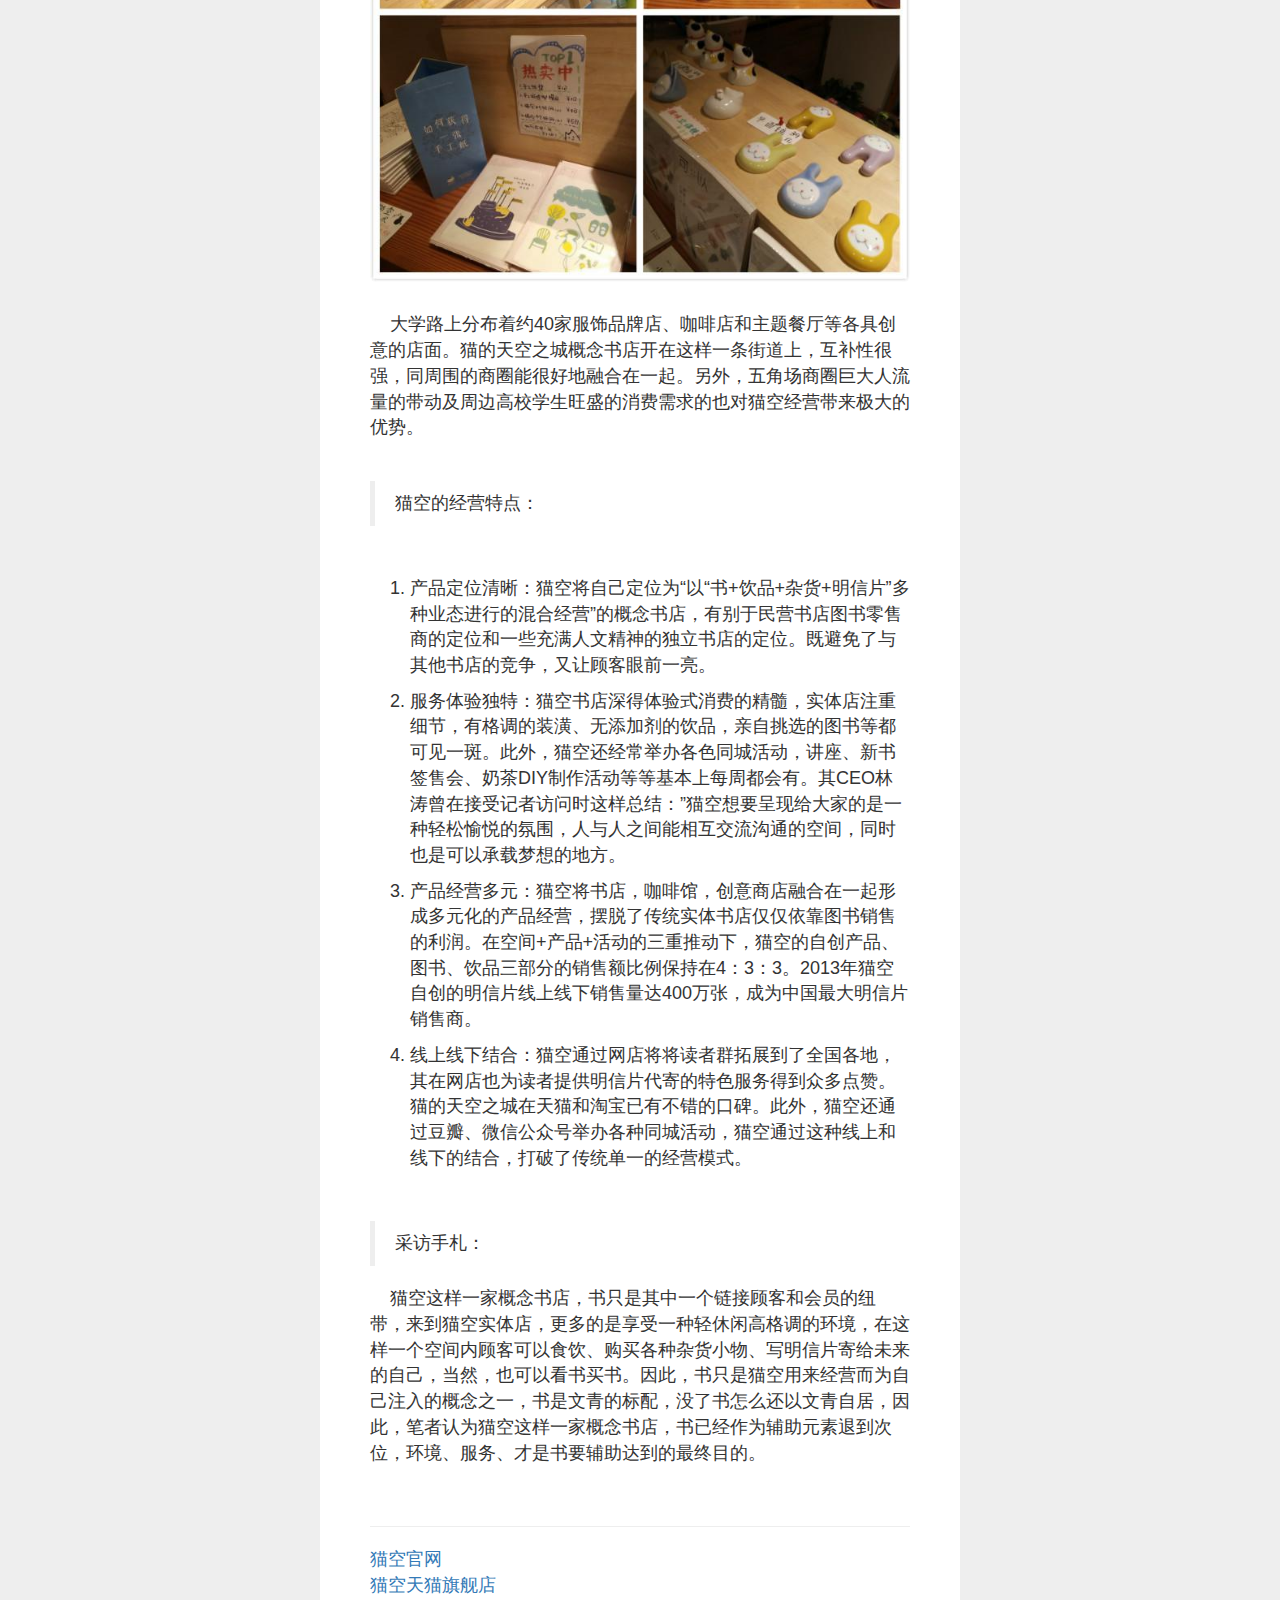
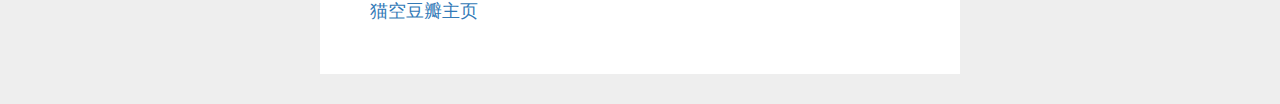
<file: archive/book_shop_2.html>
<!DOCTYPE html>
<html lang="en">

<head>
  <meta charset="utf-8">
  <meta http-equiv="X-UA-Compatible" content="IE=edge">
  <meta name="viewport" content="width=device-width, initial-scale=1">
  <!-- The above 3 meta tags *must* come first in the head; any other head content must come *after* these tags -->
  <meta name="description" content="">
  <meta name="author" content="">
  <!-- <link rel="icon" href="favicon.ico"> -->

  <title>猫的天空之城概念书店</title>

  <!-- Bootstrap core CSS -->
  <link href="../dist/css/bootstrap.min.css" rel="stylesheet">
  <!-- Bootstrap theme -->
  <link href="../dist/css/bootstrap-theme.min.css" rel="stylesheet">
  <!-- IE10 viewport hack for Surface/desktop Windows 8 bug -->
  <link href="../assets/css/ie10-viewport-bug-workaround.css" rel="stylesheet">

  <!-- Custom styles for this template -->
  <link href="../custom_css/theme.css" rel="stylesheet">

  <!-- Just for debugging purposes. Don't actually copy these 2 lines! -->
  <!--[if lt IE 9]><script src="../../assets/js/ie8-responsive-file-warning.js"></script><![endif]-->
  <script src="../assets/js/ie-emulation-modes-warning.js"></script>
  <link rel="shortcut icon" href="../favicon.ico" type="image/x-icon">

  <!-- HTML5 shim and Respond.js for IE8 support of HTML5 elements and media queries -->
  <!--[if lt IE 9]>
      <script src="https://oss.maxcdn.com/html5shiv/3.7.2/html5shiv.min.js"></script>
      <script src="https://oss.maxcdn.com/respond/1.4.2/respond.min.js"></script>
    <![endif]-->
</head>

<body role="document">

  <div class="container theme-showcase" role="main">
    <div class="row">
      <div class="col-md-12">
        <img src="../images/archive/book_shop_2/img1.jpg" class="fullscreen img-responsive img-rounded" alt="" />
      </div>
    </div>
    <div class="blank-max"></div>
    <div class="">
      <h3>猫的天空之城概念书店</h3>
    </div>
    <div class="blank-max">

    </div>
    <p>
      &nbsp;&nbsp;&nbsp;&nbsp;概念书店在业内外至今并没有统一的标准，按照港台或国外的经验，概念书店内都会有创意产品出售，也基本都会贩卖咖啡甜品。但书店本身具有无限的可能性，如台湾24小时营业的诚品书店敦南店，在卖书的同时会有本土的文创产品出售，还配备有餐馆、咖啡厅、甚至是红酒酒窖。这的确是实体书店产业转型的另一种可能。
    </p>
    <div class="blank-medium">

    </div>
    <p>
      &nbsp;&nbsp;&nbsp;&nbsp;猫的天空之城概念书店最早由苏州一枚文青徐涛于2009年创办于苏州平江路上，到15年年底已经在苏州、上海、福州等地创办35家分店。线上主要有豆瓣主页、微信公号、新浪微博、自家官网、天猫旗舰、淘宝网等。在实体书店遭遇寒冬之际，猫空却逆势而上，以其独特的产品定位、多元化产品经营等优势同众多读者建立起亲密联系。
    </p>
    <div class="blank-medium">

    </div>
    <p>
      &nbsp;&nbsp;&nbsp;&nbsp;猫空一般坐落在平江路这样的古镇或者大学路等闹中取静的商圈。以“书+饮品+杂货+明信片”多种业态进行的混合经营。经营的书籍主要包括旅行、艺术、绘本、文学四种；饮品包括各种无添加剂的奶茶咖啡等；杂货主要是由猫空团队自创的各式瓷杯、书签、纸浆等小物；明信片作为猫空的一大特色，到目前为止出版了将近1000种明信片，还申请了“寄给未来”的专利，你可以在这里写了明信片，然后放在你选定的日期格内，到那一天，猫空就会帮你寄出去。

    </p>
    <div class="blank-medium">

    </div>
    <div class="row">
      <div class="col-md-12">
        <img src="../images/archive/book_shop_2/img2.jpg" class="img-rounded img-responsive fullscreen" alt="" />

      </div>
    </div>
    <div class="blank-medium">

    </div>
    <p>
      &nbsp;&nbsp;&nbsp;&nbsp;位于上海大学路770号的猫的天空之城概念书店是“猫空”在上海的第二家分店，2012年1月13日，在创智天地大学路正式开始对外营业。一楼是点餐的吧台，二楼是座位及书架、各种杂货小物的零售架。
    </p>
    <div class="blank-medium">

    </div>
    <div class="row">
      <div class="col-md-12">
        <img src="../images/archive/book_shop_2/img3.jpg" class="fullscreen img-rounded img-responsive" alt="" />
      </div>
    </div>
    <div class="row">
      <div class="col-md-12">
        <center>（一楼吧台）</center>
      </div>
    </div>
    <div class="blank-medium">

    </div>
    <div class="row">
      <div class="col-md-12">
        <img src="../images/archive/book_shop_2/img4.jpg" class="fullscreen img-rounded img-responsive" alt="" />
      </div>
    </div>
    <div class="row">
      <div class="col-md-12">
        <center>（通往二楼的楼梯壁都是待寄的明信片）</center>
      </div>
    </div>
    <div class="blank-medium">

    </div>
    <div class="row">
      <div class="col-md-12">
        <img src="../images/archive/book_shop_2/img5.jpg" class="fullscreen img-rounded img-responsive" alt="" />
      </div>
    </div>
    <div class="blank-medium"></div>
    <div class="row">
      <div class="col-md-12">
        <img src="../images/archive/book_shop_2/img6.jpg" class="fullscreen img-responsive" alt="" />
      </div>
    </div>
    <div class="blank-medium"></div>
    <div class="row">
      <div class="col-md-12">
        <img src="../images/archive/book_shop_2/img7.jpg" class="fullscreen img-responsive" alt="" />
      </div>
    </div>
    <div class="blank-medium"></div>
    <div class="row">
      <div class="col-md-12">
        <img src="../images/archive/book_shop_2/img8.jpg" class="fullscreen img-rounded img-responsive" alt="" />
      </div>
    </div>
    <div class="blank-medium"></div>
    <div class="row">
      <div class="col-md-12">
        <img src="../images/archive/book_shop_2/img9.jpg" class="fullscreen img-rounded img-responsive" alt="" />
      </div>
    </div>
    <div class="blank-medium"></div>
    <div class="row">
      <div class="col-md-12">
        <p>
          &nbsp;&nbsp;&nbsp;&nbsp;大学路上分布着约40家服饰品牌店、咖啡店和主题餐厅等各具创意的店面。猫的天空之城概念书店开在这样一条街道上，互补性很强，同周围的商圈能很好地融合在一起。另外，五角场商圈巨大人流量的带动及周边高校学生旺盛的消费需求的也对猫空经营带来极大的优势。
        </p>
      </div>
    </div>
    <div class="blank-medium"></div>
    <blockquote cite="http://">
      猫空的经营特点：
    </blockquote>
    <div class="blank-medium">
    </div>
    <ol>
      <li>产品定位清晰：猫空将自己定位为“以“书+饮品+杂货+明信片”多种业态进行的混合经营”的概念书店，有别于民营书店图书零售商的定位和一些充满人文精神的独立书店的定位。既避免了与其他书店的竞争，又让顾客眼前一亮。
      </li>
      <div class="blank-row"></div>
      <li>服务体验独特：猫空书店深得体验式消费的精髓，实体店注重细节，有格调的装潢、无添加剂的饮品，亲自挑选的图书等都可见一斑。此外，猫空还经常举办各色同城活动，讲座、新书签售会、奶茶DIY制作活动等等基本上每周都会有。其CEO林涛曾在接受记者访问时这样总结：”猫空想要呈现给大家的是一种轻松愉悦的氛围，人与人之间能相互交流沟通的空间，同时也是可以承载梦想的地方。</li>
      <div class="blank-row"></div>
      <li>产品经营多元：猫空将书店，咖啡馆，创意商店融合在一起形成多元化的产品经营，摆脱了传统实体书店仅仅依靠图书销售的利润。在空间+产品+活动的三重推动下，猫空的自创产品、图书、饮品三部分的销售额比例保持在4：3：3。2013年猫空自创的明信片线上线下销售量达400万张，成为中国最大明信片销售商。
      </li>
      <div class="blank-row"></div>
      <li>线上线下结合：猫空通过网店将将读者群拓展到了全国各地，其在网店也为读者提供明信片代寄的特色服务得到众多点赞。猫的天空之城在天猫和淘宝已有不错的口碑。此外，猫空还通过豆瓣、微信公众号举办各种同城活动，猫空通过这种线上和线下的结合，打破了传统单一的经营模式。</li>
      <div class="blank-row"></div>
    </ol>
    <div class="blank-medium">
    </div>
    <blockquote cite="http://">
      采访手札：
    </blockquote>

    <div class="row">
      <div class="col-md-12">
        <p>
          &nbsp;&nbsp;&nbsp;&nbsp;猫空这样一家概念书店，书只是其中一个链接顾客和会员的纽带，来到猫空实体店，更多的是享受一种轻休闲高格调的环境，在这样一个空间内顾客可以食饮、购买各种杂货小物、写明信片寄给未来的自己，当然，也可以看书买书。因此，书只是猫空用来经营而为自己注入的概念之一，书是文青的标配，没了书怎么还以文青自居，因此，笔者认为猫空这样一家概念书店，书已经作为辅助元素退到次位，环境、服务、才是书要辅助达到的最终目的。
        </p>
      </div>
    </div>
    <div class="blank-medium">
    </div>
    <hr />
    <div class="row">
      <div class="col-md-12">
        <a href="http://www.kotrip.com/index.php">猫空官网</a>
      </div>
    </div>
    <div class="row">
      <div class="col-md-12">
        <a href="https://tkzc.tmall.com/index.htm?spm=a1z10.1-b.w5002-9606995519.2.kFGU1P">猫空天猫旗舰店</a>
      </div>
    </div>
    <div class="row">
      <div class="col-md-12">
        <a href="http://site.douban.com/110435/ ">猫空豆瓣主页</a>
      </div>
    </div>
  </div>

  <!-- /container -->


  <!-- Bootstrap core JavaScript
  ================================================== -->
  <!-- Placed at the end of the document so the pages load faster -->
  <script src="https://ajax.googleapis.com/ajax/libs/jquery/1.11.3/jquery.min.js"></script>
  <script>
    window.jQuery || document.write('<script src="assets/js/vendor/jquery.min.js"><\/script>')
  </script>
  <script src="../dist/js/bootstrap.min.js"></script>
  <script src="../assets/js/docs.min.js"></script>
  <!-- IE10 viewport hack for Surface/desktop Windows 8 bug -->
  <script src="../assets/js/ie10-viewport-bug-workaround.js"></script>
</body>

</html>
</file>
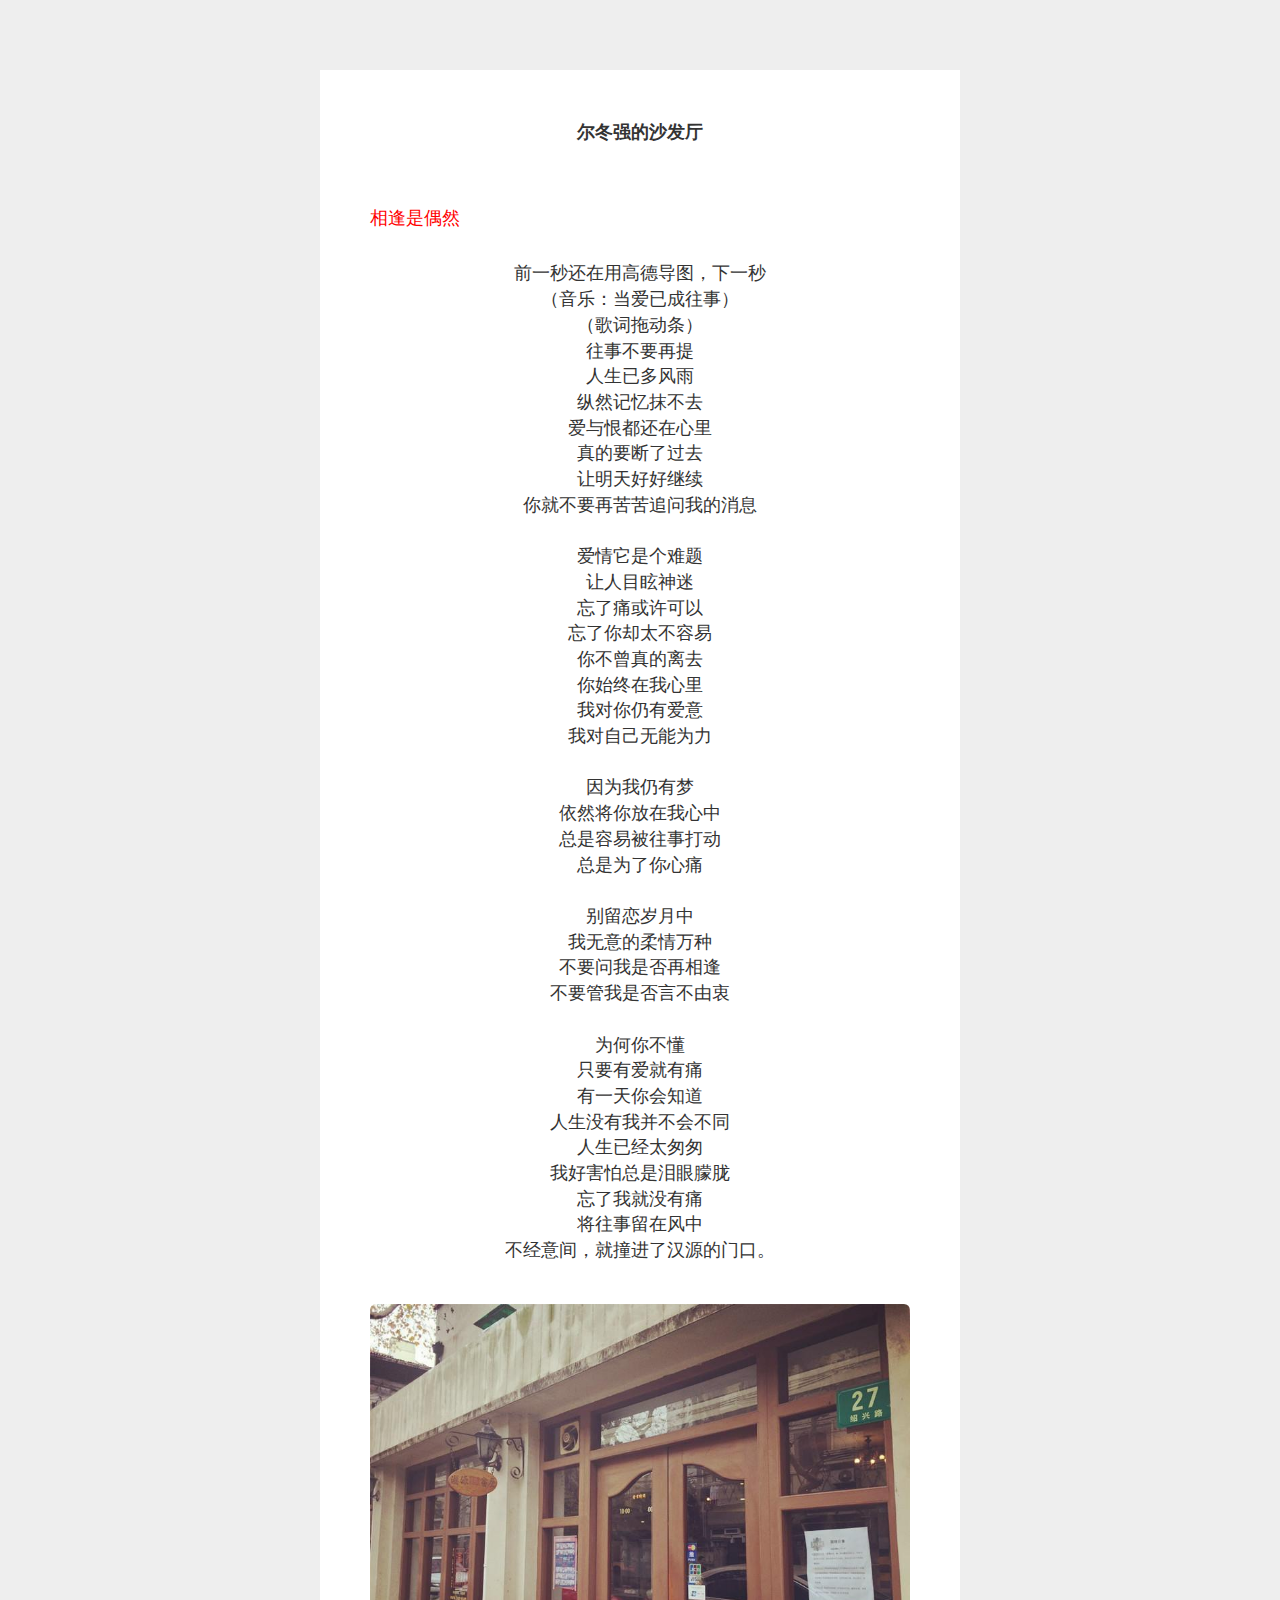
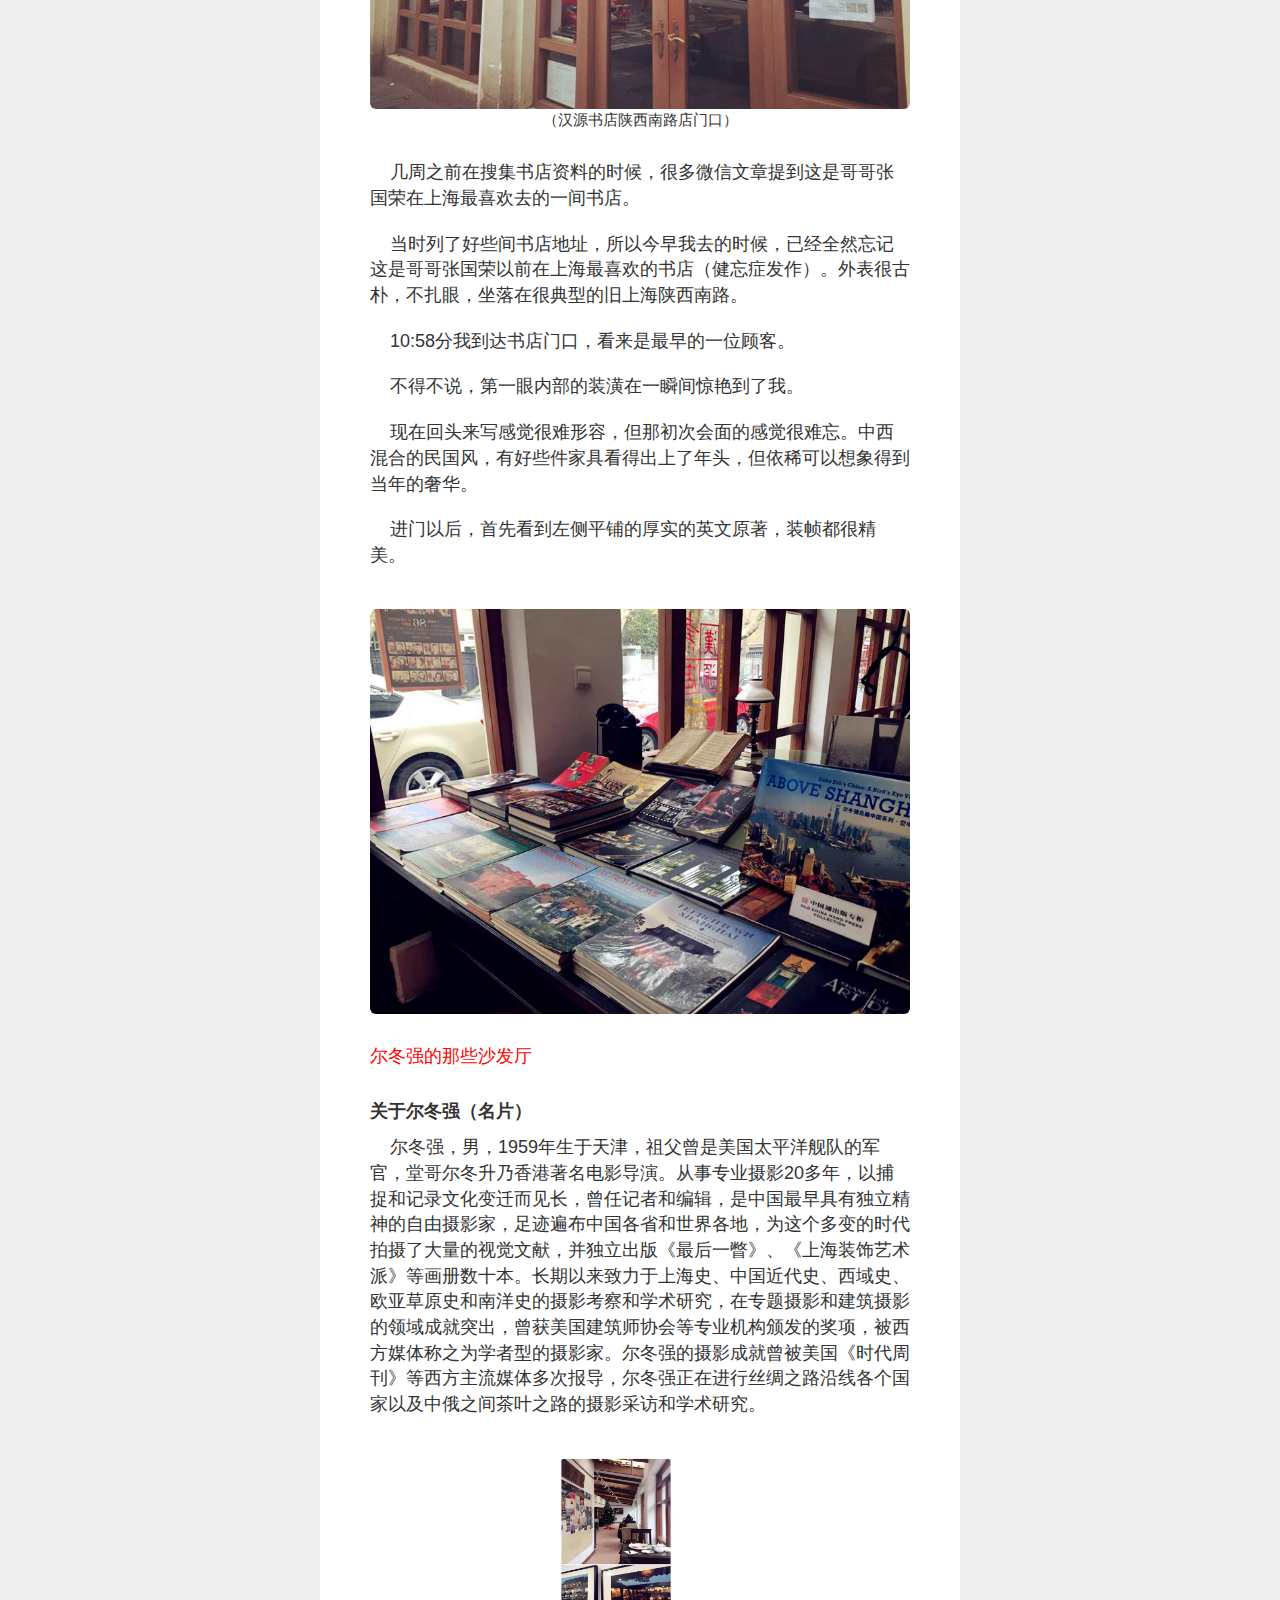
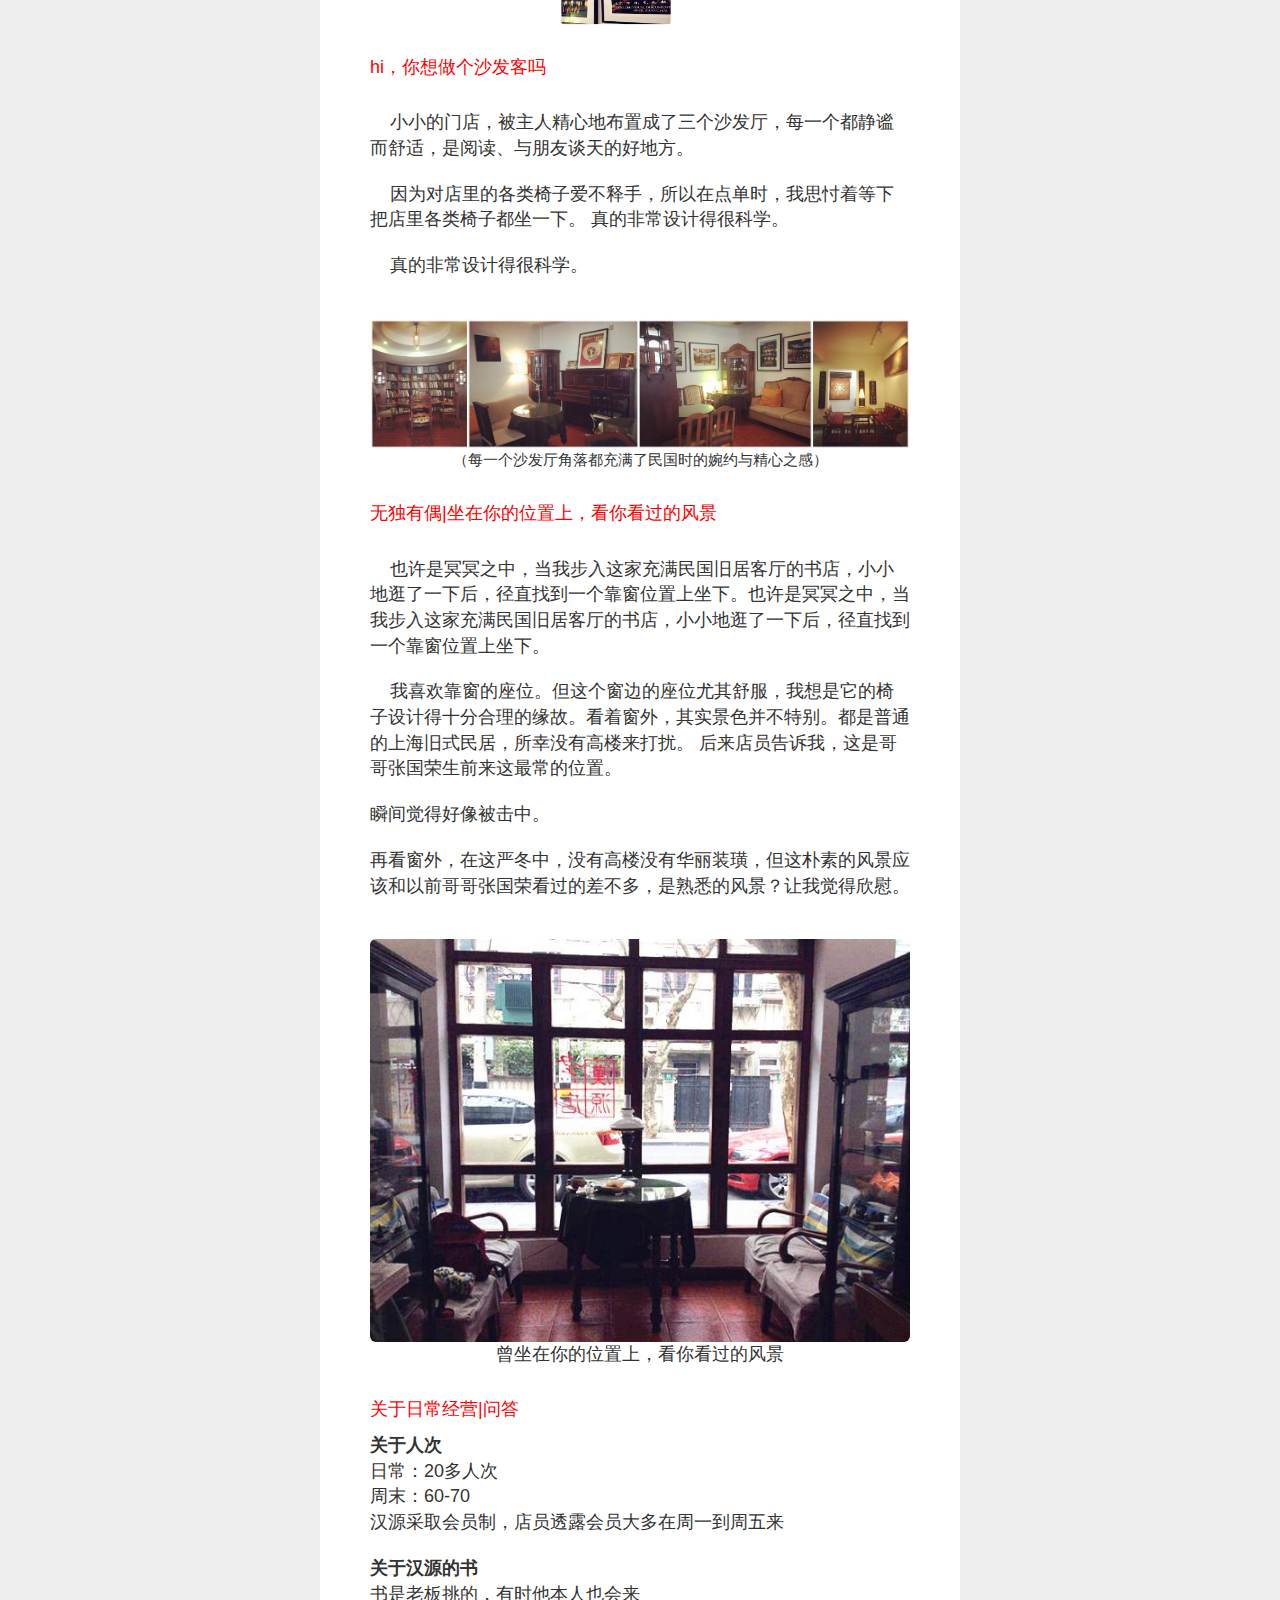
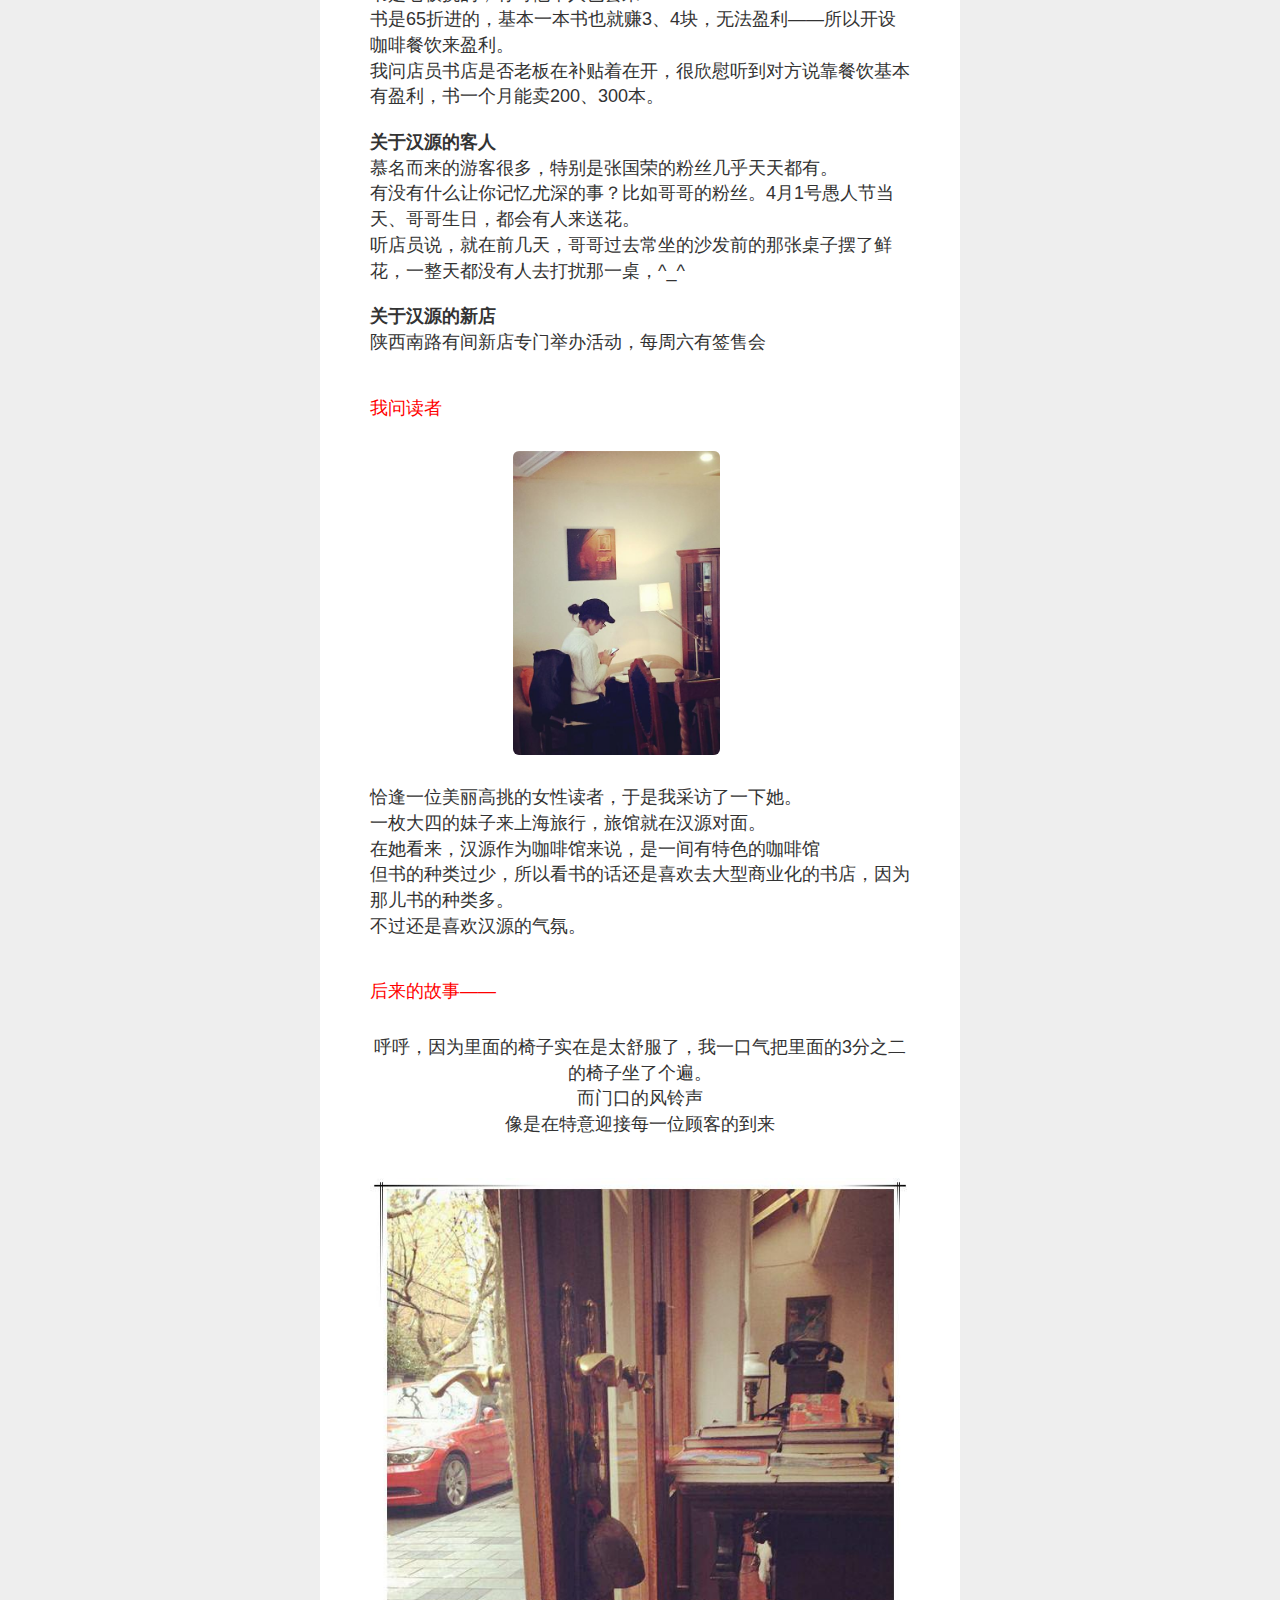
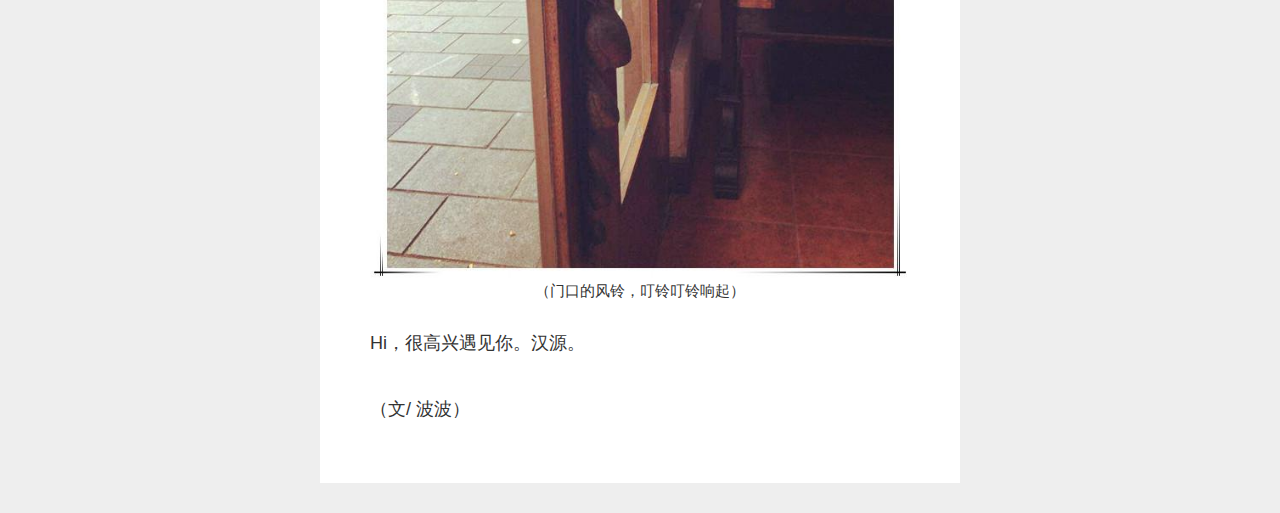
<file: archive/book_shop_3.html>
<!DOCTYPE html>
<html lang="en">

<head>
  <meta charset="utf-8">
  <meta http-equiv="X-UA-Compatible" content="IE=edge">
  <meta name="viewport" content="width=device-width, initial-scale=1">
  <!-- The above 3 meta tags *must* come first in the head; any other head content must come *after* these tags -->
  <meta name="description" content="">
  <meta name="author" content="">
  <!-- <link rel="icon" href="favicon.ico"> -->

  <title>尔冬强的沙发厅 | 汉源书店</title>

  <!-- Bootstrap core CSS -->
  <link href="../dist/css/bootstrap.min.css" rel="stylesheet">
  <!-- Bootstrap theme -->
  <link href="../dist/css/bootstrap-theme.min.css" rel="stylesheet">
  <!-- IE10 viewport hack for Surface/desktop Windows 8 bug -->
  <link href="../assets/css/ie10-viewport-bug-workaround.css" rel="stylesheet">

  <!-- Custom styles for this template -->
  <link href="../custom_css/theme.css" rel="stylesheet">

  <!-- Just for debugging purposes. Don't actually copy these 2 lines! -->
  <!--[if lt IE 9]><script src="../../assets/js/ie8-responsive-file-warning.js"></script><![endif]-->
  <script src="../assets/js/ie-emulation-modes-warning.js"></script>
  <link rel="shortcut icon" href="../favicon.ico" type="image/x-icon">

  <!-- HTML5 shim and Respond.js for IE8 support of HTML5 elements and media queries -->
  <!--[if lt IE 9]>
      <script src="https://oss.maxcdn.com/html5shiv/3.7.2/html5shiv.min.js"></script>
      <script src="https://oss.maxcdn.com/respond/1.4.2/respond.min.js"></script>
    <![endif]-->
  <style>

  </style>
</head>

<body role="document">

  <div class="container theme-showcase" role="main">
    <div class="row">
      <div class="col-md-12">
        <center>
          <b>尔冬强的沙发厅</b>
        </center>
      </div>
    </div>

    <div class="blank-max"></div>

    <div style="color:red">
      相逢是偶然
    </div>

    <div class="blank-medium"></div>

    <div class="center-block">
      <p class="text-center">
        前一秒还在用高德导图，下一秒
        <br /> （音乐：当爱已成往事）
        <br /> （歌词拖动条）
        <br /> 往事不要再提
        <br /> 人生已多风雨
        <br /> 纵然记忆抹不去
        <br /> 爱与恨都还在心里
        <br /> 真的要断了过去
        <br /> 让明天好好继续
        <br /> 你就不要再苦苦追问我的消息
        <br />
        <br /> 爱情它是个难题
        <br /> 让人目眩神迷
        <br /> 忘了痛或许可以
        <br /> 忘了你却太不容易
        <br /> 你不曾真的离去
        <br /> 你始终在我心里
        <br /> 我对你仍有爱意
        <br /> 我对自己无能为力
        <br />
        <br /> 因为我仍有梦
        <br /> 依然将你放在我心中
        <br /> 总是容易被往事打动
        <br /> 总是为了你心痛
        <br />
        <br /> 别留恋岁月中
        <br /> 我无意的柔情万种
        <br /> 不要问我是否再相逢
        <br /> 不要管我是否言不由衷
        <br />
        <br /> 为何你不懂
        <br /> 只要有爱就有痛
        <br /> 有一天你会知道
        <br /> 人生没有我并不会不同
        <br /> 人生已经太匆匆
        <br /> 我好害怕总是泪眼朦胧
        <br /> 忘了我就没有痛
        <br /> 将往事留在风中
        <br /> 不经意间，就撞进了汉源的门口。
        <br />
      </p>
    </div>

    <div class="blank-medium"></div>

    <img src="../images/archive/book_shop_3/img1.jpg" class="fullscreen img-rounded img-responsive" alt="" />
    <center class="small-text">（汉源书店陕西南路店门口）</center>

    <div class="blank-medium"></div>

    <p>
      &nbsp;&nbsp;&nbsp;&nbsp;几周之前在搜集书店资料的时候，很多微信文章提到这是哥哥张国荣在上海最喜欢去的一间书店。
    </p>
    <div class="blank-row"></div>
    <p>
      &nbsp;&nbsp;&nbsp;&nbsp;当时列了好些间书店地址，所以今早我去的时候，已经全然忘记这是哥哥张国荣以前在上海最喜欢的书店（健忘症发作）。外表很古朴，不扎眼，坐落在很典型的旧上海陕西南路。
    </p>
    <div class="blank-row"></div>
    <p>
      &nbsp;&nbsp;&nbsp;&nbsp;10:58分我到达书店门口，看来是最早的一位顾客。
    </p>
    <div class="blank-row"></div>
    <p>
      &nbsp;&nbsp;&nbsp;&nbsp;不得不说，第一眼内部的装潢在一瞬间惊艳到了我。
    </p>
    <div class="blank-row"></div>
    <p>
      &nbsp;&nbsp;&nbsp;&nbsp;现在回头来写感觉很难形容，但那初次会面的感觉很难忘。中西混合的民国风，有好些件家具看得出上了年头，但依稀可以想象得到当年的奢华。
    </p>
    <div class="blank-row"></div>
    <p>
      &nbsp;&nbsp;&nbsp;&nbsp;进门以后，首先看到左侧平铺的厚实的英文原著，装帧都很精美。
    </p>
    <div class="blank-medium"></div>
    <img src="../images/archive/book_shop_3/img2.jpg" class="fullscreen img-rounded img-responsive" alt="" />
    <div class="blank-medium"></div>
    <div style="color:red">
      尔冬强的那些沙发厅
    </div>
    <div class="blank-medium"></div>

    <b class="block">关于尔冬强（名片）</b>
    <div class="blank-row"></div>
    <p>
      &nbsp;&nbsp;&nbsp;&nbsp;尔冬强，男，1959年生于天津，祖父曾是美国太平洋舰队的军官，堂哥尔冬升乃香港著名电影导演。从事专业摄影20多年，以捕捉和记录文化变迁而见长，曾任记者和编辑，是中国最早具有独立精神的自由摄影家，足迹遍布中国各省和世界各地，为这个多变的时代拍摄了大量的视觉文献，并独立出版《最后一瞥》、《上海装饰艺术派》等画册数十本。长期以来致力于上海史、中国近代史、西域史、欧亚草原史和南洋史的摄影考察和学术研究，在专题摄影和建筑摄影的领域成就突出，曾获美国建筑师协会等专业机构颁发的奖项，被西方媒体称之为学者型的摄影家。尔冬强的摄影成就曾被美国《时代周刊》等西方主流媒体多次报导，尔冬强正在进行丝绸之路沿线各个国家以及中俄之间茶叶之路的摄影采访和学术研究。
    </p>

    <div class="blank-medium"></div>
    <div class="row">
      <div class="col-md-offset-4 col-md-3">
        <img src="../images/archive/book_shop_3/img3.jpg" class="img-rounded img-responsive" alt="" />
      </div>
    </div>
    <div class="blank-medium"></div>
    <div style="color:red">
      hi，你想做个沙发客吗
    </div>
    <div class="blank-medium"></div>
    <p>
      &nbsp;&nbsp;&nbsp;&nbsp;小小的门店，被主人精心地布置成了三个沙发厅，每一个都静谧而舒适，是阅读、与朋友谈天的好地方。
    </p>
    <div class="blank-row">
    </div>
    <p>
      &nbsp;&nbsp;&nbsp;&nbsp;因为对店里的各类椅子爱不释手，所以在点单时，我思忖着等下把店里各类椅子都坐一下。 真的非常设计得很科学。
    </p>
    <div class="blank-row"></div>
    <p>
      &nbsp;&nbsp;&nbsp;&nbsp;真的非常设计得很科学。
    </p>
    <div class="blank-medium"></div>
    <img src="../images/archive/book_shop_3/img4.jpg" class="fullscreen img-rounded img-responsive" alt="" />
    <center class="small-text">（每一个沙发厅角落都充满了民国时的婉约与精心之感）</center>

    <div class="blank-medium">

    </div>

    <div style="color:red">
      无独有偶|坐在你的位置上，看你看过的风景
    </div>
    <div class="blank-medium">

    </div>
    <p>
      &nbsp;&nbsp;&nbsp;&nbsp;也许是冥冥之中，当我步入这家充满民国旧居客厅的书店，小小地逛了一下后，径直找到一个靠窗位置上坐下。也许是冥冥之中，当我步入这家充满民国旧居客厅的书店，小小地逛了一下后，径直找到一个靠窗位置上坐下。
    </p>
    <div class="blank-row">

    </div>
    <p>
      &nbsp;&nbsp;&nbsp;&nbsp;我喜欢靠窗的座位。但这个窗边的座位尤其舒服，我想是它的椅子设计得十分合理的缘故。看着窗外，其实景色并不特别。都是普通的上海旧式民居，所幸没有高楼来打扰。 后来店员告诉我，这是哥哥张国荣生前来这最常的位置。
    </p>
    <div class="blank-row">

    </div>
    <p>
      瞬间觉得好像被击中。
    </p>
    <div class="blank-row">

    </div>
    <p>
      再看窗外，在这严冬中，没有高楼没有华丽装璜，但这朴素的风景应该和以前哥哥张国荣看过的差不多，是熟悉的风景？让我觉得欣慰。
    </p>
    <div class="blank-medium">

    </div>
    <img src="../images/archive/book_shop_3/img5.jpg" class="fullscreen img-rounded img-responsive" alt="" />
    <center>曾坐在你的位置上，看你看过的风景</center>

    <div class="blank-medium">

    </div>
    <div style="color:red">
      关于日常经营|问答
    </div>
    <div class="blank-row"> </div>
    <p>
      <b>关于人次</b>
      <br /> 日常：20多人次
      <br /> 周末：60-70
      <br /> 汉源采取会员制，店员透露会员大多在周一到周五来
      <br />
    </p>
    <div class="blank-row">

    </div>
    <p>
      <b>关于汉源的书</b>
      <br /> 书是老板挑的，有时他本人也会来
      <br /> 书是65折进的，基本一本书也就赚3、4块，无法盈利——所以开设咖啡餐饮来盈利。
      <br /> 我问店员书店是否老板在补贴着在开，很欣慰听到对方说靠餐饮基本有盈利，书一个月能卖200、300本。
      <br />
    </p>
    <div class="blank-row">

    </div>
    <p>
      <b>关于汉源的客人</b>
      <br /> 慕名而来的游客很多，特别是张国荣的粉丝几乎天天都有。
      <br /> 有没有什么让你记忆尤深的事？比如哥哥的粉丝。4月1号愚人节当天、哥哥生日，都会有人来送花。
      <br /> 听店员说，就在前几天，哥哥过去常坐的沙发前的那张桌子摆了鲜花，一整天都没有人去打扰那一桌，^_^
      <br />
    </p>
    <div class="blank-row">

    </div>
    <p>
      <b>关于汉源的新店</b>
      <br /> 陕西南路有间新店专门举办活动，每周六有签售会
      <br />
    </p>
    <div class="blank-medium">

    </div>
    <div style="color:red">
      我问读者
    </div>
    <div class="blank-medium">

    </div>
    <div class="row">
      <div class="col-md-offset-3 col-md-5">
        <img src="../images/archive/book_shop_3/img6.jpg" class="img-rounded img-responsive" alt="" />
      </div>
    </div>
    <div class="blank-medium">

    </div>

    <p>
      恰逢一位美丽高挑的女性读者，于是我采访了一下她。
      <br /> 一枚大四的妹子来上海旅行，旅馆就在汉源对面。
      <br /> 在她看来，汉源作为咖啡馆来说，是一间有特色的咖啡馆
      <br /> 但书的种类过少，所以看书的话还是喜欢去大型商业化的书店，因为那儿书的种类多。
      <br /> 不过还是喜欢汉源的气氛。
      <br />
    </p>
    <div class="blank-medium">

    </div>
    <div style="color:red">
      后来的故事——
    </div>
    <div class="blank-medium">

    </div>
    <p class="text-center">呼呼，因为里面的椅子实在是太舒服了，我一口气把里面的3分之二的椅子坐了个遍。
      <br/> 而门口的风铃声
      <br/> 像是在特意迎接每一位顾客的到来
    </p>

    <div class="blank-medium"></div>
    <img src="../images/archive/book_shop_3/img7.jpg" class="img-rounded display-center img-responsive" alt="" />
    <center class="small-text">（门口的风铃，叮铃叮铃响起）</center>
    <div class="blank-medium"></div>
    <p>
      Hi，很高兴遇见你。汉源。
    </p>
    <div class="blank-medium">
    </div>

    <p>
      （文/ 波波）
    </p>

  </div>


  <!-- /container -->


  <!-- Bootstrap core JavaScript
  ================================================== -->
  <!-- Placed at the end of the document so the pages load faster -->
  <script src="https://ajax.googleapis.com/ajax/libs/jquery/1.11.3/jquery.min.js"></script>
  <script>
    window.jQuery || document.write('<script src="assets/js/vendor/jquery.min.js"><\/script>')
  </script>
  <script src="../dist/js/bootstrap.min.js"></script>
  <script src="../assets/js/docs.min.js"></script>
  <!-- IE10 viewport hack for Surface/desktop Windows 8 bug -->
  <script src="../assets/js/ie10-viewport-bug-workaround.js"></script>
</body>

</html>
</file>
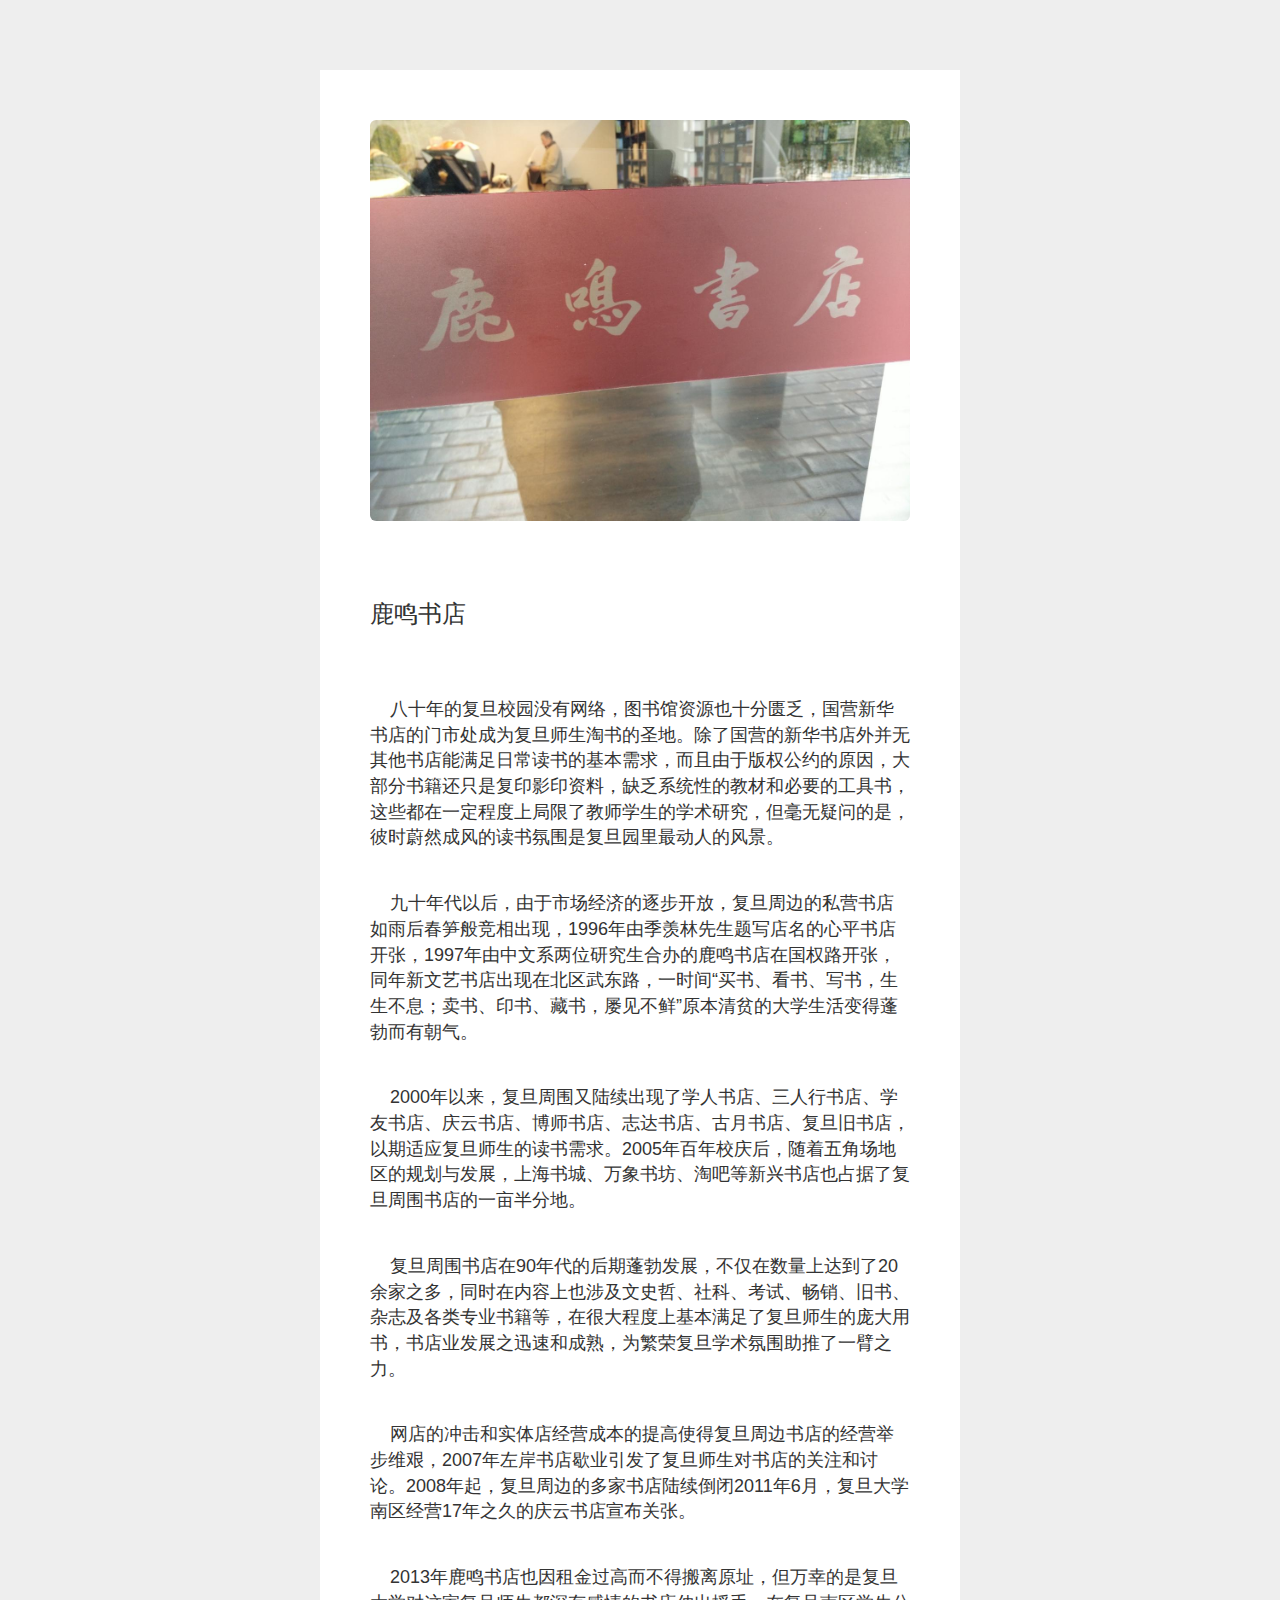
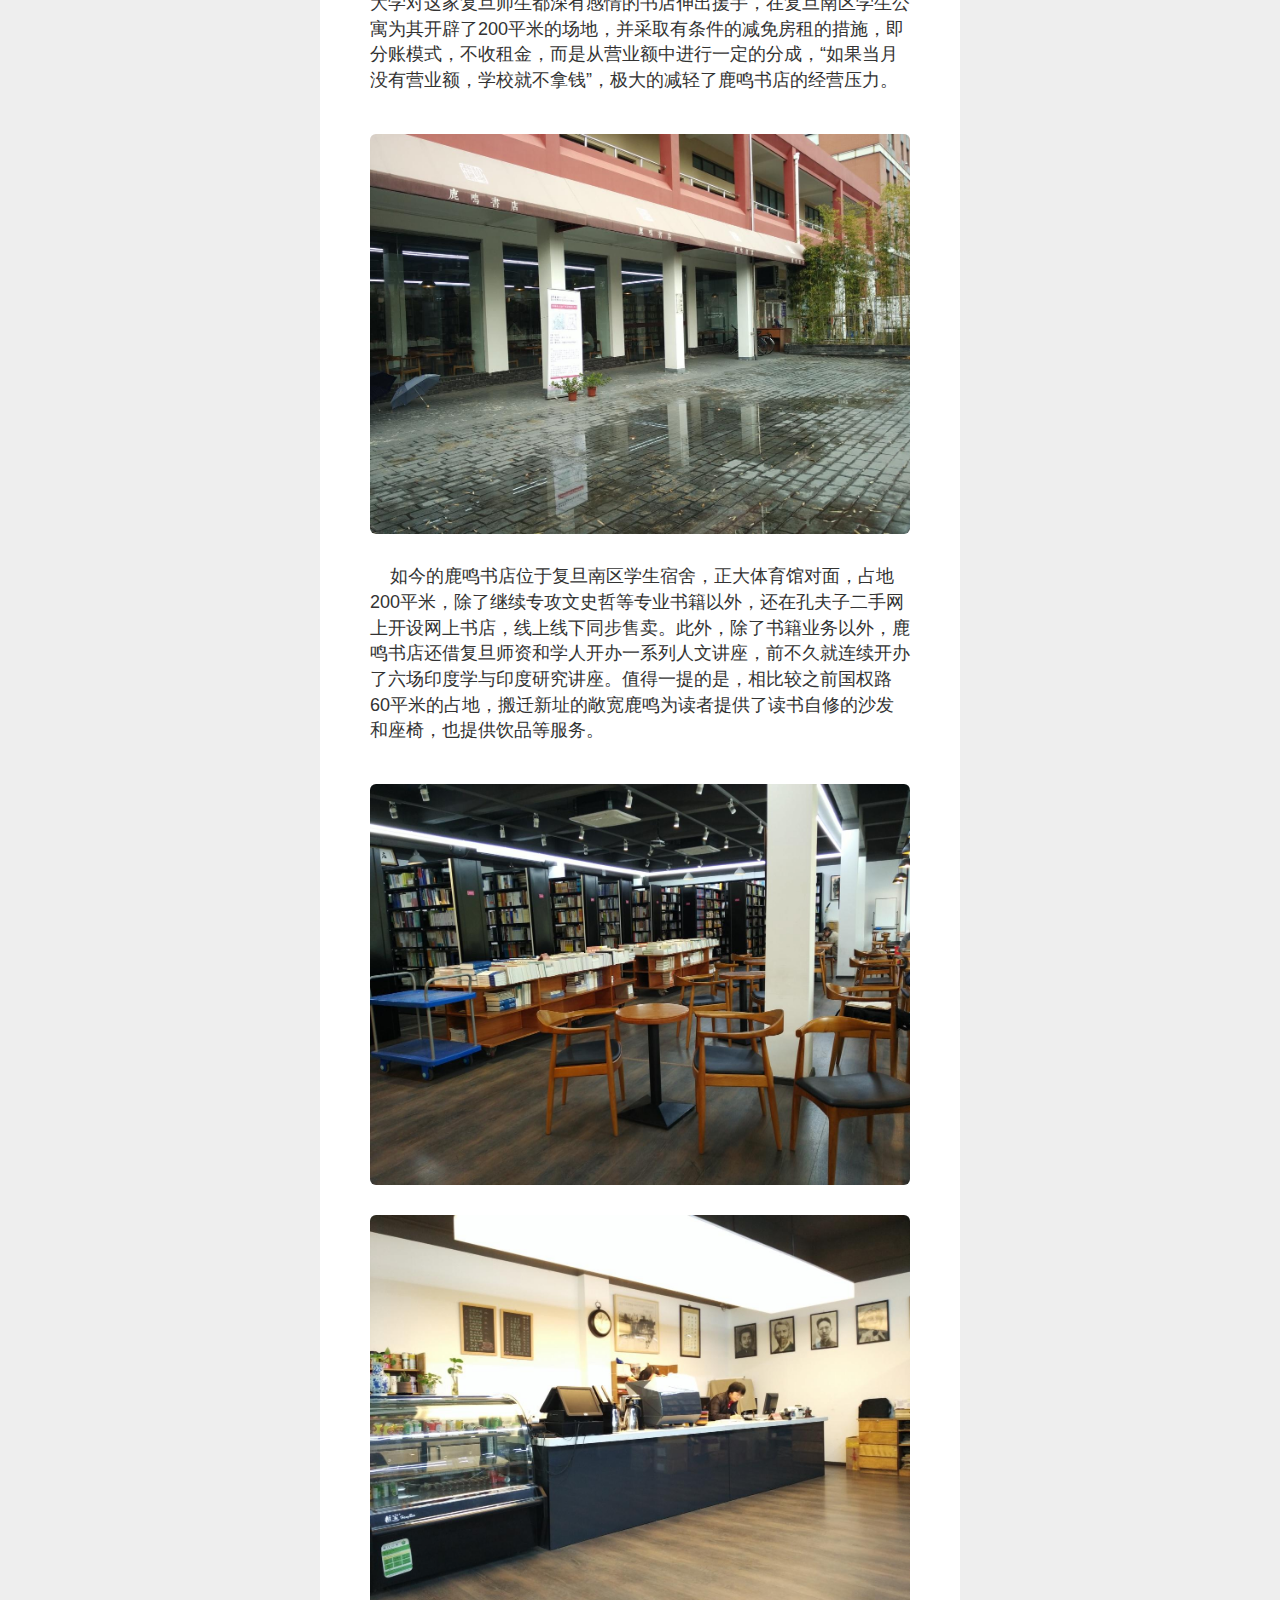
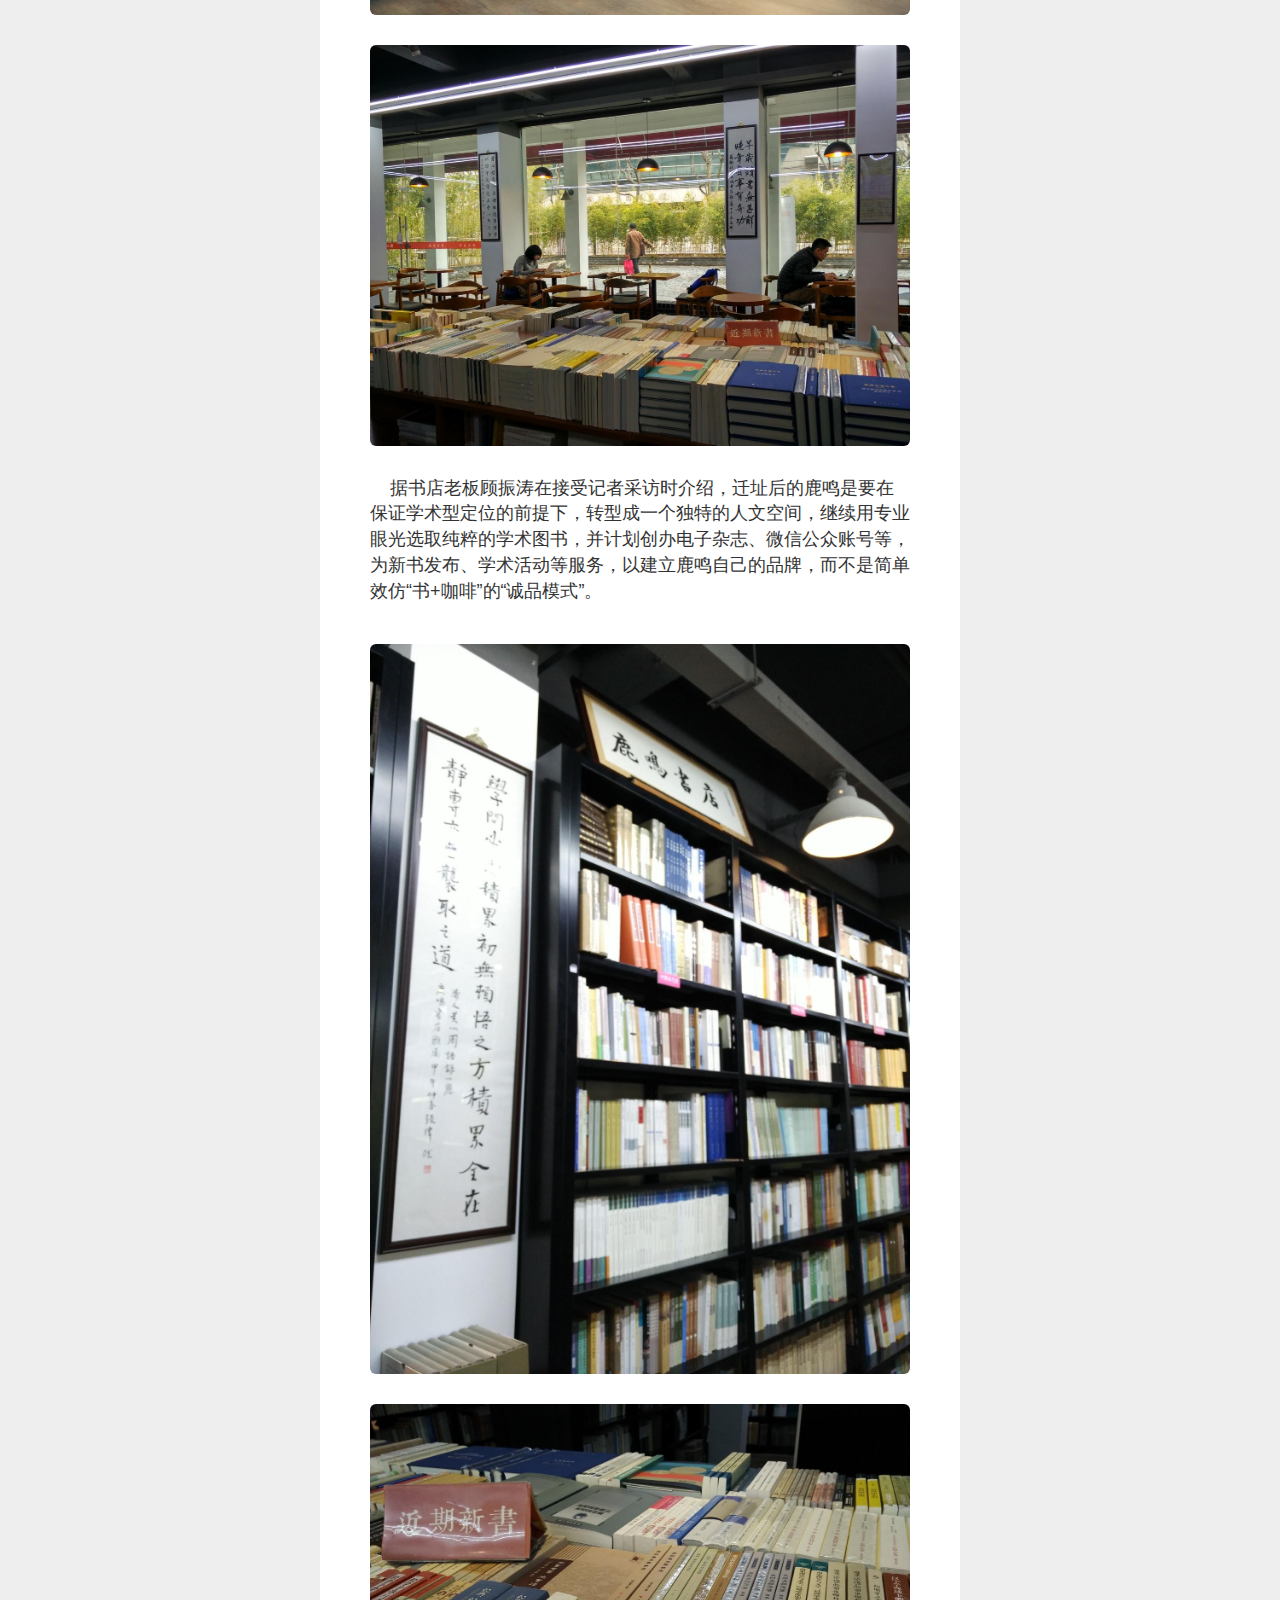
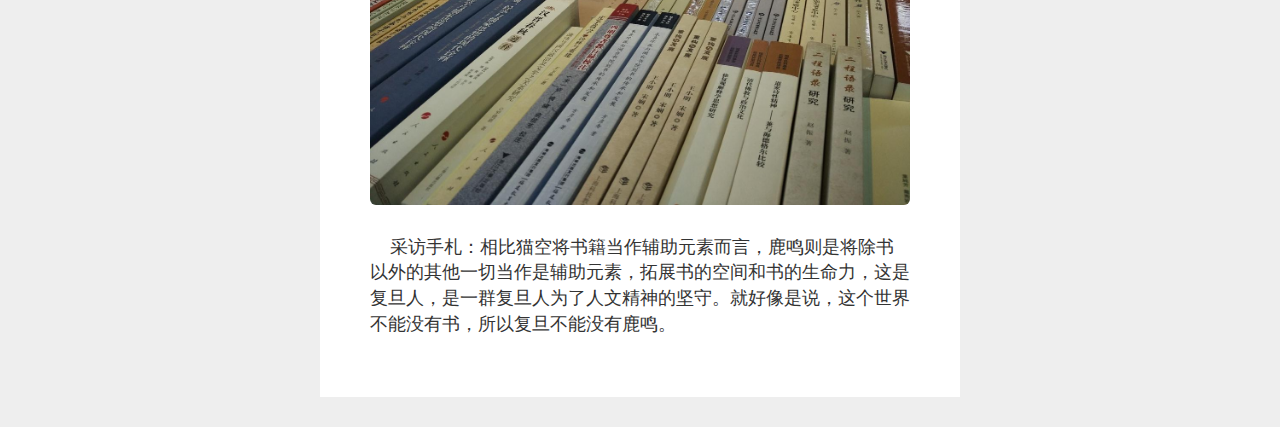
<file: archive/book_shop_4.html>
<!DOCTYPE html>
<html lang="en">

<head>
  <meta charset="utf-8">
  <meta http-equiv="X-UA-Compatible" content="IE=edge">
  <meta name="viewport" content="width=device-width, initial-scale=1">
  <!-- The above 3 meta tags *must* come first in the head; any other head content must come *after* these tags -->
  <meta name="description" content="">
  <meta name="author" content="">
  <!-- <link rel="icon" href="favicon.ico"> -->

  <title>鹿鸣书店</title>

  <!-- Bootstrap core CSS -->
  <link href="../dist/css/bootstrap.min.css" rel="stylesheet">
  <!-- Bootstrap theme -->
  <link href="../dist/css/bootstrap-theme.min.css" rel="stylesheet">
  <!-- IE10 viewport hack for Surface/desktop Windows 8 bug -->
  <link href="../assets/css/ie10-viewport-bug-workaround.css" rel="stylesheet">

  <!-- Custom styles for this template -->
  <link href="../custom_css/theme.css" rel="stylesheet">

  <!-- Just for debugging purposes. Don't actually copy these 2 lines! -->
  <!--[if lt IE 9]><script src="../../assets/js/ie8-responsive-file-warning.js"></script><![endif]-->
  <script src="../assets/js/ie-emulation-modes-warning.js"></script>
  <link rel="shortcut icon" href="../favicon.ico" type="image/x-icon">

  <!-- HTML5 shim and Respond.js for IE8 support of HTML5 elements and media queries -->
  <!--[if lt IE 9]>
      <script src="https://oss.maxcdn.com/html5shiv/3.7.2/html5shiv.min.js"></script>
      <script src="https://oss.maxcdn.com/respond/1.4.2/respond.min.js"></script>
    <![endif]-->
  <style>
  </style>
</head>

<body role="document">

  <div class="container theme-showcase" role="main">
    <img src="../images/archive/book_shop_4/img1.jpg" class="fullscreen img-responsive img-rounded" alt="" />
    <div class="blank-max"></div>

    <h3>鹿鸣书店</h3>

    <div class="blank-max"></div>

<p>
  &nbsp;&nbsp;&nbsp;&nbsp;八十年的复旦校园没有网络，图书馆资源也十分匮乏，国营新华书店的门市处成为复旦师生淘书的圣地。除了国营的新华书店外并无其他书店能满足日常读书的基本需求，而且由于版权公约的原因，大部分书籍还只是复印影印资料，缺乏系统性的教材和必要的工具书，这些都在一定程度上局限了教师学生的学术研究，但毫无疑问的是，彼时蔚然成风的读书氛围是复旦园里最动人的风景。
</p>
<div class="blank-medium"></div>
<p>
  &nbsp;&nbsp;&nbsp;&nbsp;九十年代以后，由于市场经济的逐步开放，复旦周边的私营书店如雨后春笋般竞相出现，1996年由季羡林先生题写店名的心平书店开张，1997年由中文系两位研究生合办的鹿鸣书店在国权路开张，同年新文艺书店出现在北区武东路，一时间“买书、看书、写书，生生不息；卖书、印书、藏书，屡见不鲜”原本清贫的大学生活变得蓬勃而有朝气。
</p>
<div class="blank-medium"></div>
<p>
  &nbsp;&nbsp;&nbsp;&nbsp;2000年以来，复旦周围又陆续出现了学人书店、三人行书店、学友书店、庆云书店、博师书店、志达书店、古月书店、复旦旧书店，以期适应复旦师生的读书需求。2005年百年校庆后，随着五角场地区的规划与发展，上海书城、万象书坊、淘吧等新兴书店也占据了复旦周围书店的一亩半分地。
</p>
<div class="blank-medium"></div>
<p>
  &nbsp;&nbsp;&nbsp;&nbsp;复旦周围书店在90年代的后期蓬勃发展，不仅在数量上达到了20余家之多，同时在内容上也涉及文史哲、社科、考试、畅销、旧书、杂志及各类专业书籍等，在很大程度上基本满足了复旦师生的庞大用书，书店业发展之迅速和成熟，为繁荣复旦学术氛围助推了一臂之力。
</p>
<div class="blank-medium"></div>
<p>
  &nbsp;&nbsp;&nbsp;&nbsp;网店的冲击和实体店经营成本的提高使得复旦周边书店的经营举步维艰，2007年左岸书店歇业引发了复旦师生对书店的关注和讨论。2008年起，复旦周边的多家书店陆续倒闭2011年6月，复旦大学南区经营17年之久的庆云书店宣布关张。
</p>
<div class="blank-medium"></div>
<p>
  &nbsp;&nbsp;&nbsp;&nbsp;2013年鹿鸣书店也因租金过高而不得搬离原址，但万幸的是复旦大学对这家复旦师生都深有感情的书店伸出援手，在复旦南区学生公寓为其开辟了200平米的场地，并采取有条件的减免房租的措施，即分账模式，不收租金，而是从营业额中进行一定的分成，“如果当月没有营业额，学校就不拿钱”，极大的减轻了鹿鸣书店的经营压力。
</p>
<div class="blank-medium"></div>
<img src="../images/archive/book_shop_4/img2.jpg" class="fullscreen img-responsive img-rounded" alt="" />
<div class="blank-medium"></div>
<p>
  &nbsp;&nbsp;&nbsp;&nbsp;如今的鹿鸣书店位于复旦南区学生宿舍，正大体育馆对面，占地200平米，除了继续专攻文史哲等专业书籍以外，还在孔夫子二手网上开设网上书店，线上线下同步售卖。此外，除了书籍业务以外，鹿鸣书店还借复旦师资和学人开办一系列人文讲座，前不久就连续开办了六场印度学与印度研究讲座。值得一提的是，相比较之前国权路60平米的占地，搬迁新址的敞宽鹿鸣为读者提供了读书自修的沙发和座椅，也提供饮品等服务。
</p>
<div class="blank-medium"></div>
<img src="../images/archive/book_shop_4/img3.jpg" class="fullscreen img-responsive img-rounded" alt="" />
<div class="blank-medium"></div>
<img src="../images/archive/book_shop_4/img4.jpg" class="fullscreen img-responsive img-rounded" alt="" />
<div class="blank-medium"></div>
<img src="../images/archive/book_shop_4/img5.jpg" class="fullscreen img-responsive img-rounded" alt="" />
<div class="blank-medium"></div>
<p>
  &nbsp;&nbsp;&nbsp;&nbsp;据书店老板顾振涛在接受记者采访时介绍，迁址后的鹿鸣是要在保证学术型定位的前提下，转型成一个独特的人文空间，继续用专业眼光选取纯粹的学术图书，并计划创办电子杂志、微信公众账号等，为新书发布、学术活动等服务，以建立鹿鸣自己的品牌，而不是简单效仿“书+咖啡”的“诚品模式”。
</p>
<div class="blank-medium"></div>
<img src="../images/archive/book_shop_4/img6.jpg" class="fullscreen img-responsive img-rounded" alt="" />
<div class="blank-medium"></div>

<img src="../images/archive/book_shop_4/img7.jpg" class="fullscreen img-responsive img-rounded" alt="" />
<div class="blank-medium"></div>
<p>
  &nbsp;&nbsp;&nbsp;&nbsp;采访手札：相比猫空将书籍当作辅助元素而言，鹿鸣则是将除书以外的其他一切当作是辅助元素，拓展书的空间和书的生命力，这是复旦人，是一群复旦人为了人文精神的坚守。就好像是说，这个世界不能没有书，所以复旦不能没有鹿鸣。
</p>




  </div>


  <!-- /container -->


  <!-- Bootstrap core JavaScript
  ================================================== -->
  <!-- Placed at the end of the document so the pages load faster -->
  <script src="https://ajax.googleapis.com/ajax/libs/jquery/1.11.3/jquery.min.js"></script>
  <script>
    window.jQuery || document.write('<script src="assets/js/vendor/jquery.min.js"><\/script>')
  </script>
  <script src="../dist/js/bootstrap.min.js"></script>
  <script src="../assets/js/docs.min.js"></script>
  <!-- IE10 viewport hack for Surface/desktop Windows 8 bug -->
  <script src="../assets/js/ie10-viewport-bug-workaround.js"></script>
</body>

</html>
</file>
<file: custom_css/theme.css>
body {
  padding-top: 70px;
  padding-bottom: 30px;
}
.theme-dropdown .dropdown-menu {
  position: static;
  display: block;
  margin-bottom: 20px;
}
.theme-showcase > p > .btn {
  margin: 5px 0;
}
.theme-showcase .navbar .container {
  width: auto;
}
.banner {
  font-size: 40px;
  font-family: Sans-serif;
}
.title {
  font-family: Sans-serif;
  font-size: 60px;
}
img.title-image {
  width: 200px;
  height: 200px;
}
img.square-image {
  width: 100%;
  height: 350px;
}
div.fix-height-grid {
  height: 350px;
}
img.banner_image {}
div.blank-row {
  height: 10px;
}
.imageAndText {
  position: relative;
}
.textOnImg {
  position: absolute;
  z-index: 1;
  left: 10%;
  top: 40%;
  font-size: 30px;
}
.textOnImg {
  background-color: #ffffff;
  opacity: 0.6;
  padding-left: 10px;
  padding-right: 10px;
  color: #777777;
  font-family: fantasy;
}
h1.title {
  font-family: fantasy;
}
div.div-inline {
  display: inline;
}
@media (min-width: 600px) {
  .container {
    width: 50%;
  }
}
body {
  font-size: 18px;
}
body {
  background-color: #eeeeee;
}
div.container {
  background-color: #ffffff;
  padding: 50px;
}
img.normal {
  width: 70%;
}
img.fullscreen {
  width: 100%;
}
div.blank-max {
  height: 60px;
}
div.blank-medium {
  height: 30px;
}
.small-text {
  font-size: 15px;
}
img.display-center {
  display: block;
  margin-left: auto;
  margin-right: auto
}
</file>
<file: assets/css/ie10-viewport-bug-workaround.css>
/*!
 * IE10 viewport hack for Surface/desktop Windows 8 bug
 * Copyright 2014-2015 Twitter, Inc.
 * Licensed under MIT (https://github.com/twbs/bootstrap/blob/master/LICENSE)
 */

/*
 * See the Getting Started docs for more information:
 * http://getbootstrap.com/getting-started/#support-ie10-width
 */
@-webkit-viewport { width: device-width; }
@-moz-viewport    { width: device-width; }
@-ms-viewport     { width: device-width; }
@-o-viewport      { width: device-width; }
@viewport         { width: device-width; }
</file>
